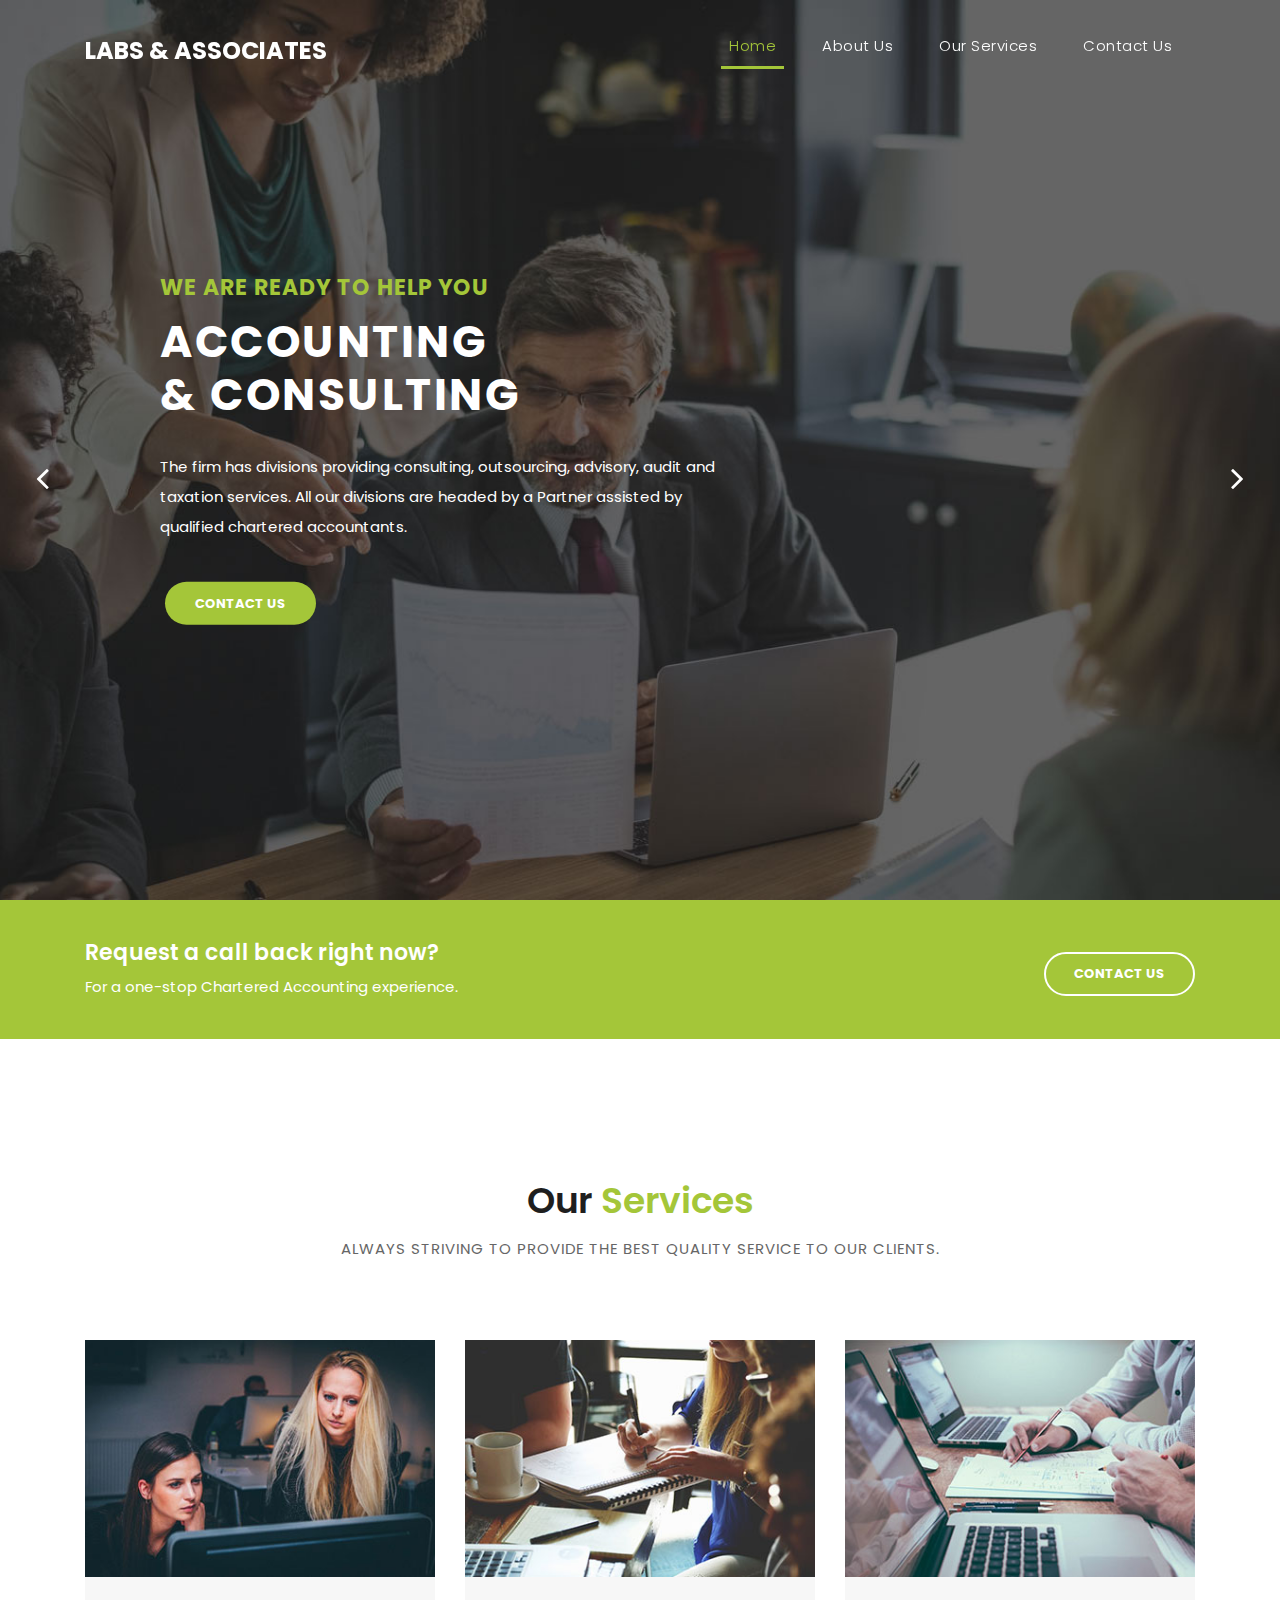
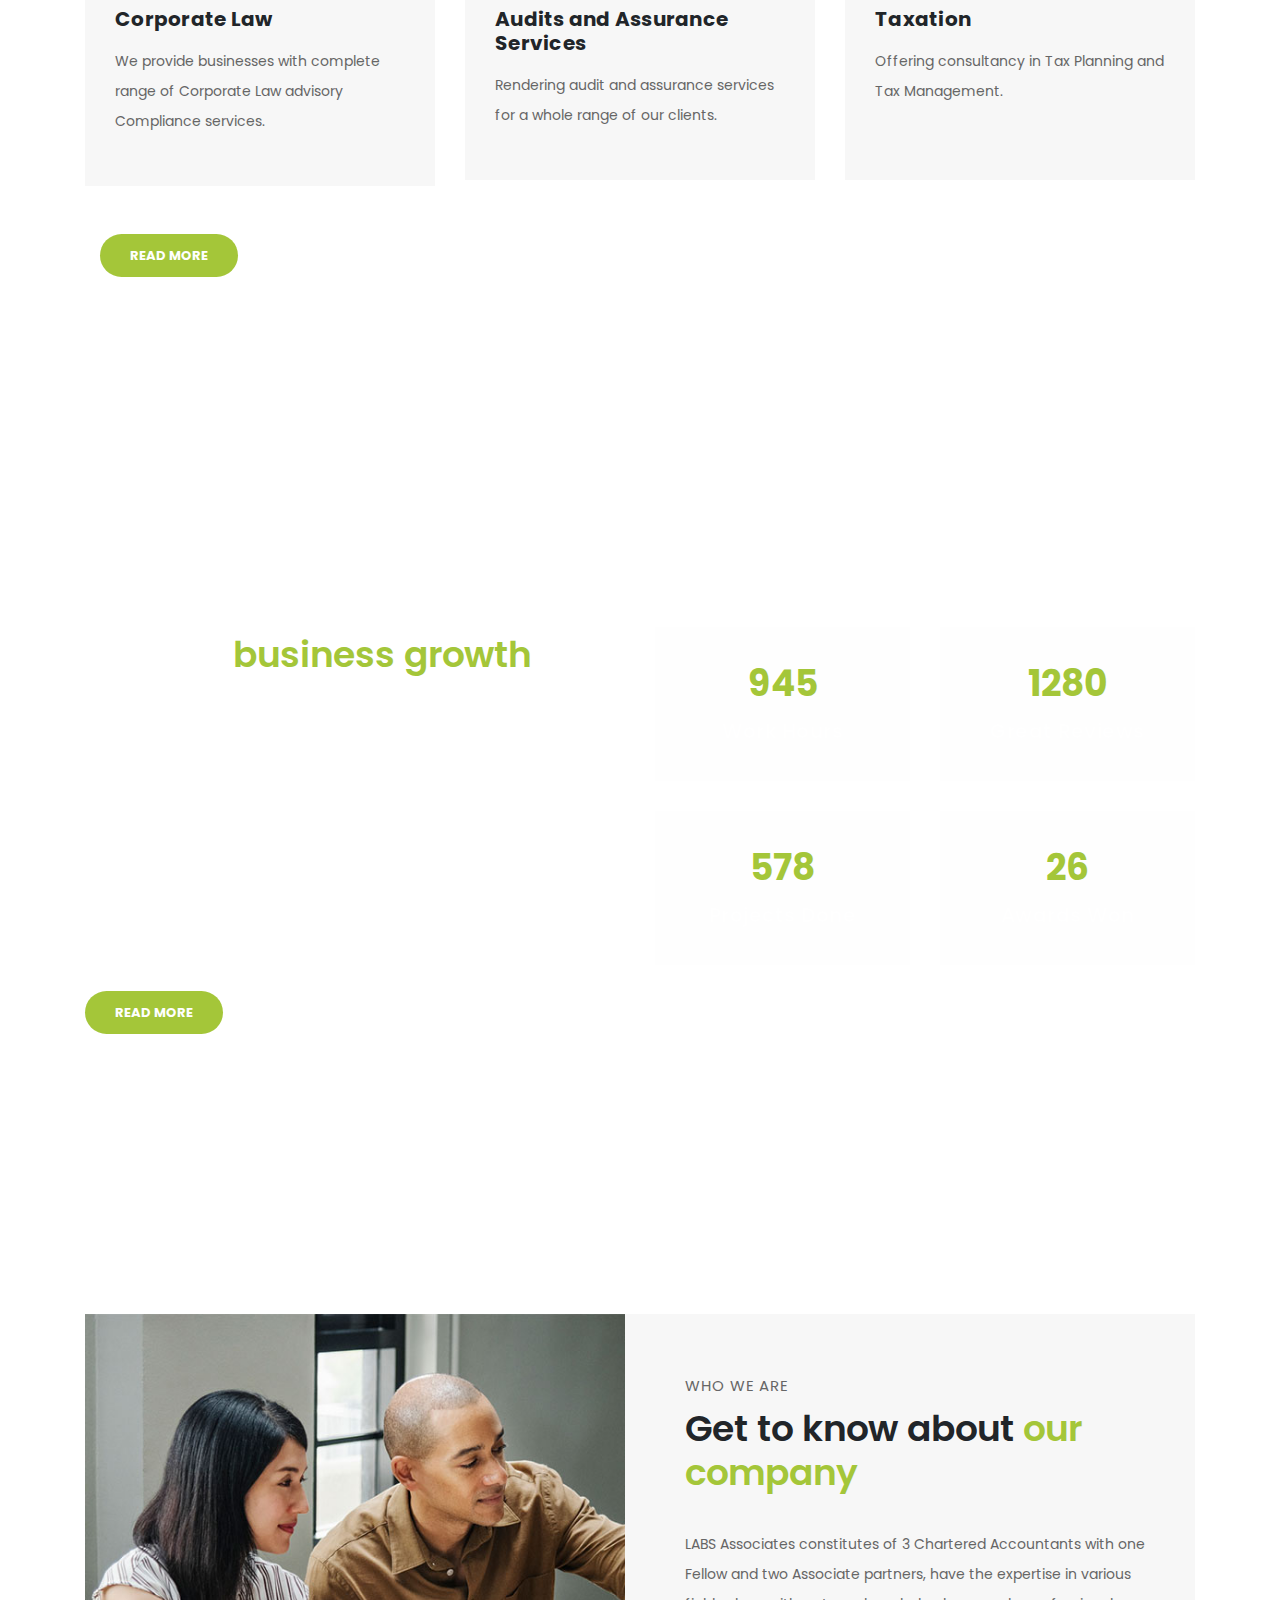
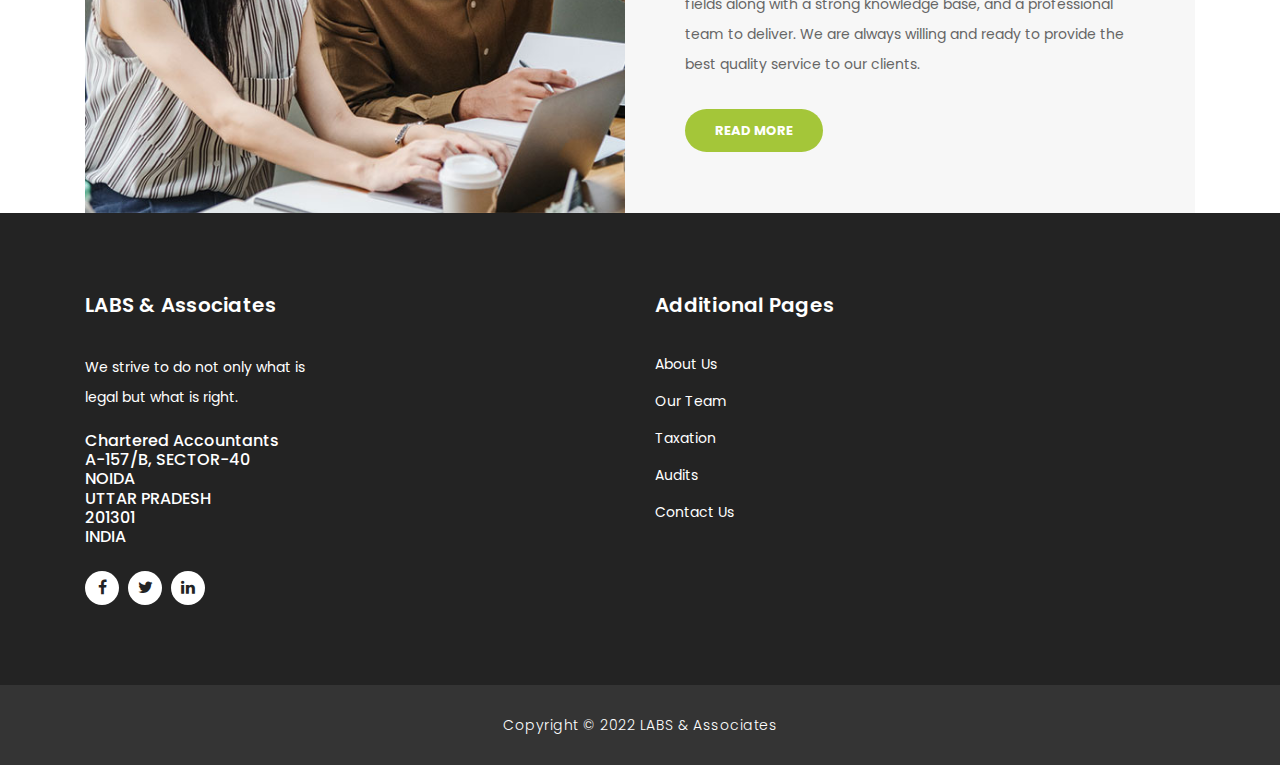
<file: index.html>
<!DOCTYPE html>
<html lang="en">

  <head>

    <meta charset="utf-8">
    <meta name="viewport" content="width=device-width, initial-scale=1, shrink-to-fit=no">
    <meta name="description" content="">
    <meta name="author" content="TemplateMo">
    <link href="https://fonts.googleapis.com/css?family=Poppins:100,200,300,400,500,600,700,800,900&display=swap" rel="stylesheet">

    <title>LABS & ASSOCIATES</title>

    <!-- Bootstrap core CSS -->
    <link href="vendor/bootstrap/css/bootstrap.min.css" rel="stylesheet">

    <!-- Additional CSS Files -->
    <link rel="stylesheet" href="assets/css/fontawesome.css">
    <link rel="stylesheet" href="assets/css/templatemo-finance-business.css">
    <link rel="stylesheet" href="assets/css/owl.css">

  </head>

  <body>

    <!-- ***** Preloader Start ***** -->
    <div id="preloader">
        <div class="jumper">
            <div></div>
            <div></div>
            <div></div>
        </div>
    </div>  
    <!-- ***** Preloader End ***** -->

    <!--
    <div class="sub-header">
      <div class="container">
        <div class="row">
          <div class="col-md-8 col-xs-12">
            <ul class="left-info">
              <li><a href="#"><i class="fa fa-clock-o"></i>Mon-Fri 09:00-17:00</a></li>
              <li><a href="#"><i class="fa fa-phone"></i>+911203531081</a></li>
            </ul>
          </div>
          <div class="col-md-4">
        <ul class="right-icons">
             <li><a href="#"><i class="fa fa-facebook"></i></a></li>
              <li><a href="#"><i class="fa fa-twitter"></i></a></li>-->
            <!--  <li><a href="https://www.linkedin.com/in/shashank-bajaj-aa262936/?originalSubdomain=in"><i class="fa fa-linkedin"></i></a></li>
           <li><a href="#"><i class="fa fa-behance"></i></a></li>-->
          <!--  </ul>
          </div>
        </div>
      </div>
    </div> -->

    <header class="">
      <nav class="navbar navbar-expand-lg">
        <div class="container">
          <a class="navbar-brand" href="index.html"><h2>LABS & ASSOCIATES</h2></a>
          <button class="navbar-toggler" type="button" data-toggle="collapse" data-target="#navbarResponsive" aria-controls="navbarResponsive" aria-expanded="false" aria-label="Toggle navigation">
            <span class="navbar-toggler-icon"></span>
          </button>
          <div class="collapse navbar-collapse" id="navbarResponsive">
            <ul class="navbar-nav ml-auto">
              <li class="nav-item active">
                <a class="nav-link" href="#top">Home
                  <span class="sr-only">(current)</span>
                </a>
              </li>
              <li class="nav-item">
                <a class="nav-link" href="about.html">About Us</a>
              </li>  
              <li class="nav-item">
                <a class="nav-link" href="services.html">Our Services</a>
              </li>                          
              <li class="nav-item">
                <a class="nav-link" href="contact.html">Contact Us</a>
              </li>
              <!--<li class="nav-item">
                <a class="nav-link" href="one-page.html">One Page</a>
              </li>
            -->
            </ul>
          </div>
        </div>
      </nav>
    </header>

    <!-- Page Content -->
    <!-- Banner Starts Here -->
    <div class="main-banner header-text" id="top">
        <div class="Modern-Slider">
          <!-- Item -->
          <div class="item item-1">
            <div class="img-fill">
                <div class="text-content">
                  <h6>we are ready to help you</h6>
                  <h4>Accounting<br>&amp; Consulting</h4>
                  <p>The firm has divisions providing consulting, outsourcing, advisory, audit and taxation services. All our
                    divisions are headed by a Partner assisted by qualified chartered accountants.</p>
                  <a href="contact.html" class="filled-button">contact us</a>
                </div>
            </div>
          </div>
          <!-- // Item -->
          <!-- Item -->
          <div class="item item-2">
            <div class="img-fill">
                <div class="text-content">
                  <h6>we are here to support you</h6>
                  <h4>Outsourcing<br>&amp; Accounts</h4>
                  <p>We provide the Accounts and Tax outsourcing solutions. We understand Accounting and Tax requirements. We are one stop solution provider.</p>
                  <a href="services.html" class="filled-button">our services</a>
                </div>
            </div>
          </div>
          <!-- // Item -->
          <!-- Item -->
          <div class="item item-3">
            <div class="img-fill">
                <div class="text-content">
                  <h6>we have a solid background</h6>
                  <h4>Taxation<br>&amp; Management</h4>
                  <p>We offer consultancy in Tax Planning and Tax Management, opinionated consulting in Search Seizure
                    matters Double Taxation Treaties with various countries</p>
                  <a href="services.html#tabs-2" class="filled-button">learn more</a>
                </div>
            </div>
          </div>
          <!-- // Item -->
        </div>
    </div>
    <!-- Banner Ends Here -->

    <div class="request-form">
      <div class="container">
        <div class="row">
          <div class="col-md-8">
            <h4>Request a call back right now?</h4>
            <span>For a one-stop Chartered Accounting experience.</span>
          </div>
          <div class="col-md-4">
            <a href="contact.html" class="border-button">Contact Us</a>
          </div>
        </div>
      </div>
    </div>

    <div class="services">
      <div class="container">
        <div class="row">
          <div class="col-md-12">
            <div class="section-heading">
              <h2>Our <em>Services</em></h2>
              <span>Always striving to provide the best quality service to our clients.</span>
            </div>
          </div>
          <div class="col-md-4">
            <div class="service-item">
              <img src="assets/images/service_01.jpg" alt="">
              <div class="down-content">
                <h4>Corporate Law</h4>
                <p>We provide businesses with complete range of Corporate Law advisory Compliance services.</p>
              </div>
            </div>
          </div>
          <div class="col-md-4">
            <div class="service-item">
              <img src="assets/images/service_02.jpg" alt="">
              <div class="down-content">
                <h4>Audits and Assurance Services</h4>
                <p>Rendering audit and assurance services for a whole range of our clients.</p>
              </div>
            </div>
          </div>
          <div class="col-md-4">
            <div class="service-item">
              <img src="assets/images/service_03.jpg" alt="">
              <div class="down-content">
                <h4>Taxation</h4>
                <p>Offering consultancy in Tax Planning and Tax Management.</p> <br>
              </div>
            </div>
          </div>
        </div>
        <div class="col-md-4">
          <div class="service-item">
            <br><br>
        <a href="services.html" class="filled-button">Read More</a>
      </div>
    </div>
      </div>
    </div>

    <div class="fun-facts">
      <div class="container">
        <div class="row">
          <div class="col-md-6">
            <div class="left-content">
              <span>A one stop solution</span>
              <h2>Our accounting services for your <em>business growth</em></h2>
              <p>We believe that in order to deliver real value to our clients, we have the foresight to anticipate and the
                capabilities to address the emerging challenges arising from globalization and ever changing business
                environment. 
              <br><br>We provide comprehensive range of business services in the areas of Audit and Assurance, Taxation,
              Outsourcing and a wide range of Advisory Services. </p>
              <a href="services.html" class="filled-button">Read More</a>
            </div>
          </div>
          <div class="col-md-6 align-self-center">
            <div class="row">
              <div class="col-md-6">
                <div class="count-area-content">
                  <div class="count-digit">945</div>
                  <div class="count-title">Work Hours</div>
                </div>
              </div>
              <div class="col-md-6">
                <div class="count-area-content">
                  <div class="count-digit">1280</div>
                  <div class="count-title">Great Reviews</div>
                </div>
              </div>
              <div class="col-md-6">
                <div class="count-area-content">
                  <div class="count-digit">578</div>
                  <div class="count-title">Projects Done</div>
                </div>
              </div>
              <div class="col-md-6">
                <div class="count-area-content">
                  <div class="count-digit">26</div>
                  <div class="count-title">Awards Won</div>
                </div>
              </div>
            </div>
          </div>
        </div>
      </div>
    </div>

    <div class="more-info">
      <div class="container">
        <div class="row">
          <div class="col-md-12">
            <div class="more-info-content">
              <div class="row">
                <div class="col-md-6">
                  <div class="left-image">
                    <img src="assets/images/more-info.jpg" alt="">
                  </div>
                </div>
                <div class="col-md-6 align-self-center">
                  <div class="right-content">
                    <span>Who we are</span>
                    <h2>Get to know about <em>our company</em></h2>
                    <p>LABS Associates constitutes of 3 Chartered Accountants with one Fellow and two Associate partners, have the
                      expertise in various fields along with a strong knowledge base, and a professional team to deliver. We are always
                      willing and ready to provide the best quality service to our clients.</p>
                    <a href="about.html" class="filled-button">Read More</a>
                  </div>
                </div>
              </div>
            </div>
          </div>
        </div>
      </div>
    </div>
<!--
    <div class="testimonials">
      <div class="container">
        <div class="row">
          <div class="col-md-12">
            <div class="section-heading">
              <h2>What they say <em>about us</em></h2>
              <span>testimonials from our greatest clients</span>
            </div>
          </div>
          <div class="col-md-12">
            <div class="owl-testimonials owl-carousel">
              
              <div class="testimonial-item">
                <div class="inner-content">
                  <h4>George Walker</h4>
                  <span>Chief Financial Analyst</span>
                  <p>"Nulla ullamcorper, ipsum vel condimentum congue, mi odio vehicula tellus, sit amet malesuada justo sem sit amet quam. Pellentesque in sagittis lacus."</p>
                </div>
                <img src="http://placehold.it/60x60" alt="">
              </div>
              
              <div class="testimonial-item">
                <div class="inner-content">
                  <h4>John Smith</h4>
                  <span>Market Specialist</span>
                  <p>"In eget leo ante. Sed nibh leo, laoreet accumsan euismod quis, scelerisque a nunc. Mauris accumsan, arcu id ornare malesuada, est nulla luctus nisi."</p>
                </div>
                <img src="http://placehold.it/60x60" alt="">
              </div>
              
              <div class="testimonial-item">
                <div class="inner-content">
                  <h4>David Wood</h4>
                  <span>Chief Accountant</span>
                  <p>"Ut ultricies maximus turpis, in sollicitudin ligula posuere vel. Donec finibus maximus neque, vitae egestas quam imperdiet nec. Proin nec mauris eu tortor consectetur tristique."</p>
                </div>
                <img src="http://placehold.it/60x60" alt="">
              </div>
              
              <div class="testimonial-item">
                <div class="inner-content">
                  <h4>Andrew Boom</h4>
                  <span>Marketing Head</span>
                  <p>"Curabitur sollicitudin, tortor at suscipit volutpat, nisi arcu aliquet dui, vitae semper sem turpis quis libero. Quisque vulputate lacinia nisl ac lobortis."</p>
                </div>
                <img src="http://placehold.it/60x60" alt="">
              </div>
              
            </div>
          </div>
        </div>
      </div>
    </div>
-->
<!--
    <div class="callback-form">
      <div class="container">
        <div class="row">
          <div class="col-md-12">
            <div class="section-heading">
              <h2>Request a <em>call back</em></h2>
              <span>Contact today!</span>
            </div>
          </div>
          <div class="col-md-12">
            <div class="contact-form">
              <form id="contact" action="" method="post">
                <div class="row">
                  <div class="col-lg-4 col-md-12 col-sm-12">
                    <fieldset>
                      <input name="name" type="text" class="form-control" id="name" placeholder="Full Name" required="">
                    </fieldset>
                  </div>
                  <div class="col-lg-4 col-md-12 col-sm-12">
                    <fieldset>
                      <input name="email" type="text" class="form-control" id="email" pattern="[^ @]*@[^ @]*" placeholder="E-Mail Address" required="">
                    </fieldset>
                  </div>
                  <div class="col-lg-4 col-md-12 col-sm-12">
                    <fieldset>
                      <input name="subject" type="text" class="form-control" id="subject" placeholder="Subject" required="">
                    </fieldset>
                  </div>
                  <div class="col-lg-12">
                    <fieldset>
                      <textarea name="message" rows="6" class="form-control" id="message" placeholder="Your Message" required=""></textarea>
                    </fieldset>
                  </div>
                  <div class="col-lg-12">
                    <fieldset>
                      <button type="submit" id="form-submit" class="border-button">Send Message</button>
                    </fieldset>
                  </div>
                </div>
              </form>
            </div>
          </div>
        </div>
      </div>
    </div>
    -->
<!--
    <div class="partners">
      <div class="container">
        <div class="row">
          <div class="col-md-12">
            <div class="owl-partners owl-carousel">
            
              <div class="partner-item">
                <img src="assets/images/client-01.png" title="1" alt="1">
              </div>
              
              <div class="partner-item">
                <img src="assets/images/client-01.png" title="2" alt="2">
              </div>
              
              <div class="partner-item">
                <img src="assets/images/client-01.png" title="3" alt="3">
              </div>
              
              <div class="partner-item">
                <img src="assets/images/client-01.png" title="4" alt="4">
              </div>
              
              <div class="partner-item">
                <img src="assets/images/client-01.png" title="5" alt="5">
              </div>
              
            </div>
          </div>
        </div>
      </div>
    </div>
-->

    <!-- Footer Starts Here -->
    <footer>
      <div class="container">
        <div class="row">
          <div class="col-md-3 footer-item">
            <h4>LABS & Associates</h4>
            <p>We strive to do not only what is legal but what is right.<br> </p>
            <h6><br>
              Chartered
              Accountants<br>
              A-157/B, SECTOR-40<br>NOIDA<br>
              UTTAR PRADESH<br>
              201301<br> INDIA</h6>
            <ul class="social-icons">
              <li><a rel="nofollow" href="https://fb.com/" target="_blank"><i class="fa fa-facebook"></i></a></li>
              <li><a href="twitter.com"><i class="fa fa-twitter"></i></a></li>
              <li><a href="https://www.linkedin.com/in/shashank-bajaj-aa262936/?originalSubdomain=in"><i class="fa fa-linkedin"></i></a></li>
              <!--<li><a href="#"><i class="fa fa-behance"></i></a></li>-->
            </ul>
          </div>
          
          <div class="col-md-3 footer-item">
            <!--
            <h4>Useful Links</h4>
            <ul class="menu-list">
              <li><a href="#">Vivamus ut tellus mi</a></li>
              <li><a href="#">Nulla nec cursus elit</a></li>
              <li><a href="#">Vulputate sed nec</a></li>
              <li><a href="#">Cursus augue hasellus</a></li>
              <li><a href="#">Lacinia ac sapien</a></li>
            </ul>
            -->
          </div>
          
          <div class="col-md-3 footer-item">
            <h4>Additional Pages</h4>
            <ul class="menu-list">
              <li><a href="about.html">About Us</a></li>
              <li><a href="about.html#team">Our Team</a></li>
              <li><a href="services.html#tabs-2">Taxation</a></li>
              <li><a href="services.html#tabs-3">Audits</a></li>

              <li><a href="contact.html">Contact Us</a></li>
            </ul>
          </div>
          <!--
          <div class="col-md-3 footer-item last-item">
            <h4>Contact Us</h4>
            <div class="contact-form">
              <form id="contact footer-contact" action="" method="post">
                <div class="row">
                  <div class="col-lg-12 col-md-12 col-sm-12">
                    <fieldset>
                      <input name="name" type="text" class="form-control" id="name" placeholder="Full Name" required="">
                    </fieldset>
                  </div>
                  <div class="col-lg-12 col-md-12 col-sm-12">
                    <fieldset>
                      <input name="email" type="text" class="form-control" id="email" pattern="[^ @]*@[^ @]*" placeholder="E-Mail Address" required="">
                    </fieldset>
                  </div>
                  <div class="col-lg-12">
                    <fieldset>
                      <textarea name="message" rows="6" class="form-control" id="message" placeholder="Your Message" required=""></textarea>
                    </fieldset>
                  </div>
                  <div class="col-lg-12">
                    <fieldset>
                      <button type="submit" id="form-submit" class="filled-button">Send Message</button>
                    </fieldset>
                  </div>
                </div>
              </form>
            </div>
          </div>
        </div>
      </div>
      -->
    </footer>
    
    <div class="sub-footer">
      <div class="container">
        <div class="row">
          <div class="col-md-12">
            <p>Copyright &copy; 2022 LABS & Associates
            
            </p>
          </div>
        </div>
      </div>
    </div>

    <!-- Bootstrap core JavaScript -->
    <script src="vendor/jquery/jquery.min.js"></script>
    <script src="vendor/bootstrap/js/bootstrap.bundle.min.js"></script>

    <!-- Additional Scripts -->
    <script src="assets/js/custom.js"></script>
    <script src="assets/js/owl.js"></script>
    <script src="assets/js/slick.js"></script>
    <script src="assets/js/accordions.js"></script>

    <script language = "text/Javascript"> 
      cleared[0] = cleared[1] = cleared[2] = 0; //set a cleared flag for each field
      function clearField(t){                   //declaring the array outside of the
      if(! cleared[t.id]){                      // function makes it static and global
          cleared[t.id] = 1;  // you could use true and false, but that's more typing
          t.value='';         // with more chance of typos
          t.style.color='#fff';
          }
      }
    </script>

  </body>
</html>
</file>
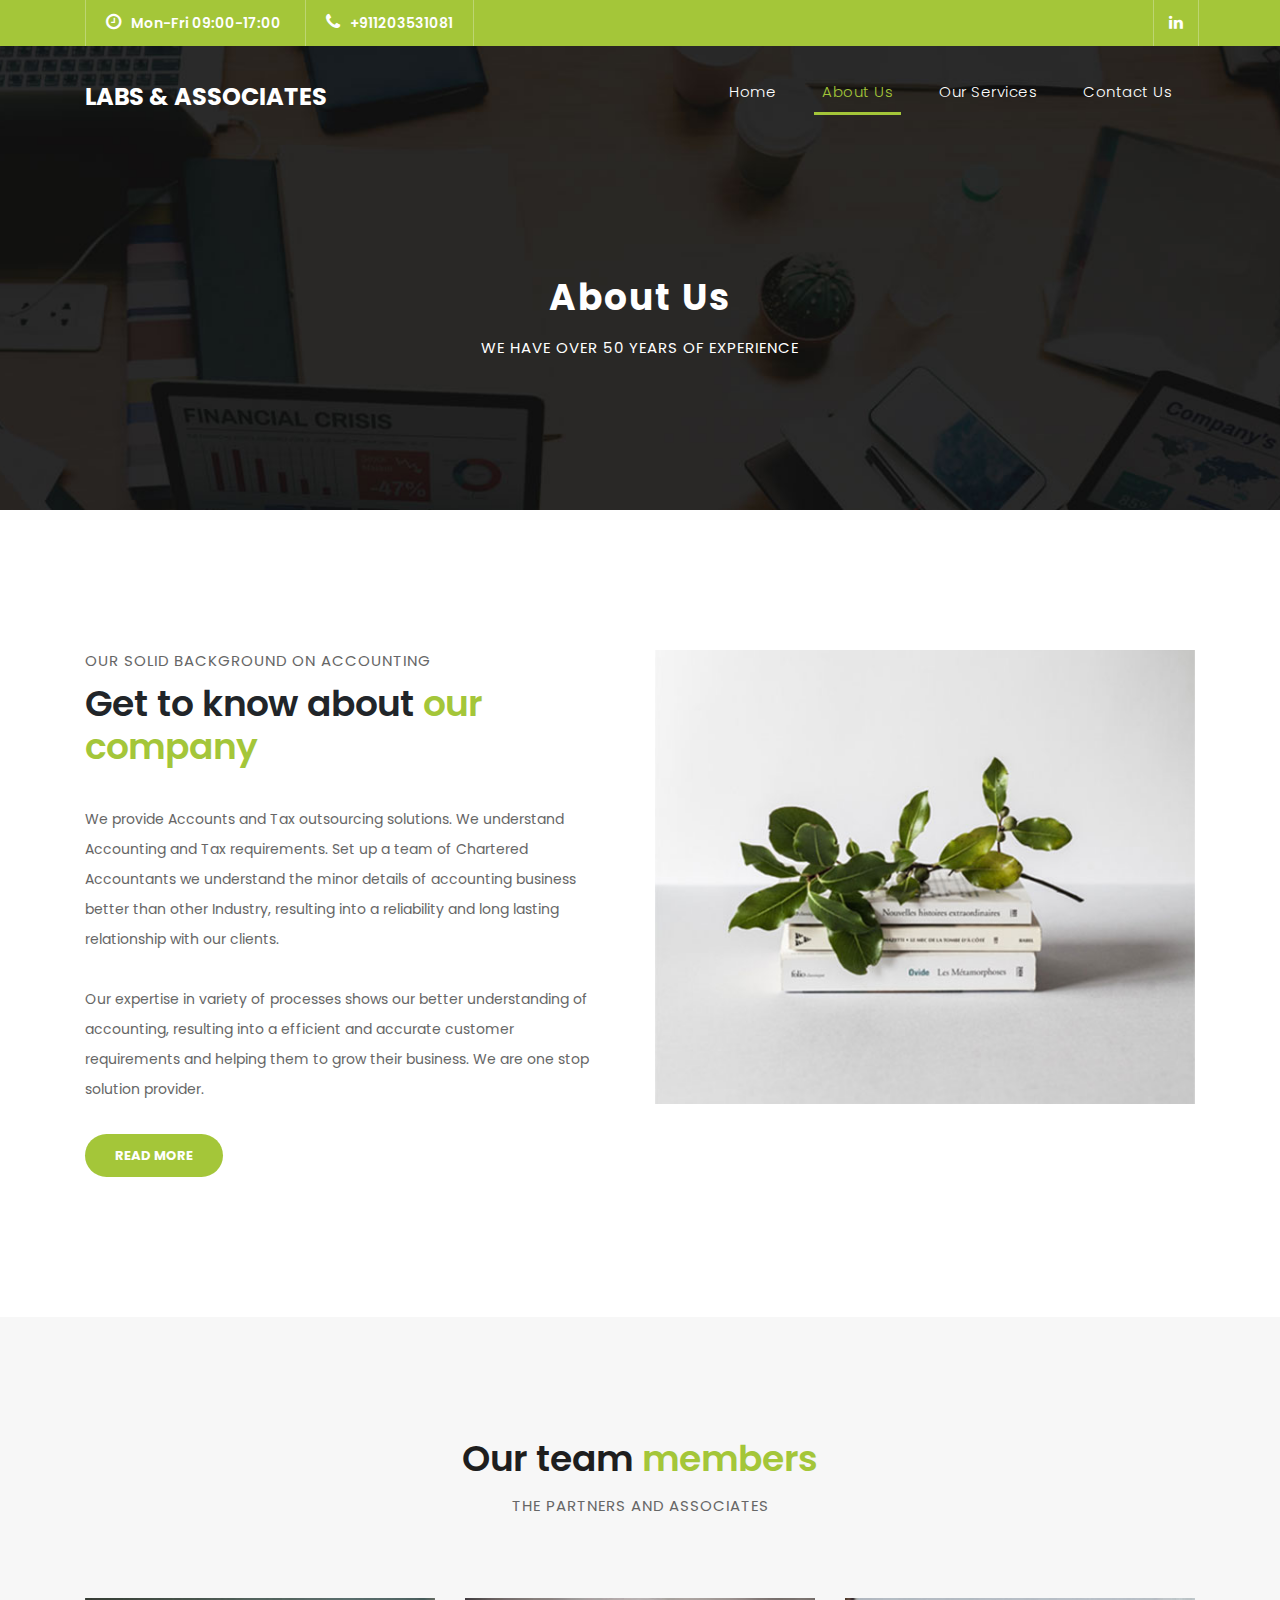
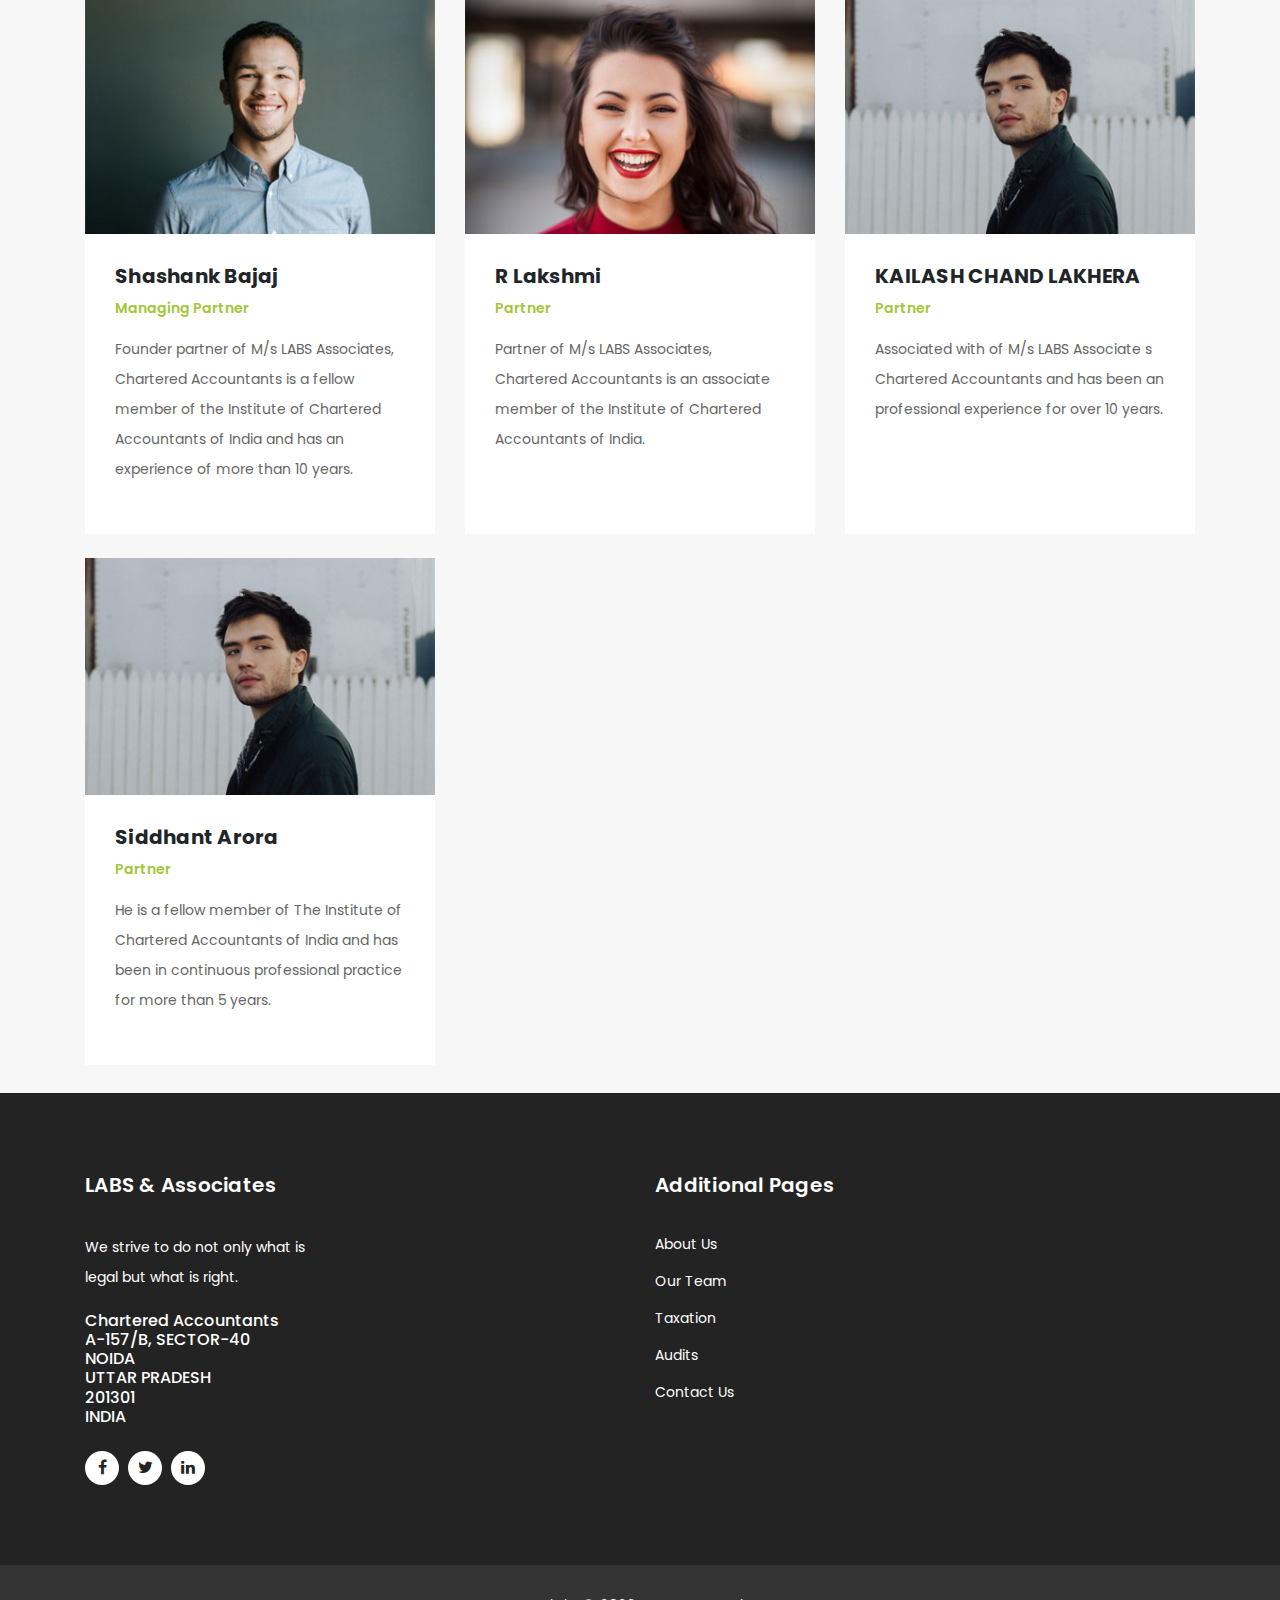
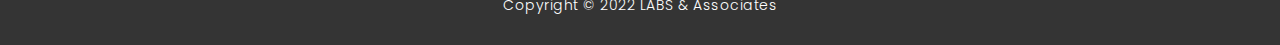
<file: about.html>
<!DOCTYPE html>
<html lang="en">

  <head>

    <meta charset="utf-8">
    <meta name="viewport" content="width=device-width, initial-scale=1, shrink-to-fit=no">
    <meta name="description" content="">
    <meta name="author" content="TemplateMo">
    <link href="https://fonts.googleapis.com/css?family=Poppins:100,200,300,400,500,600,700,800,900&display=swap" rel="stylesheet">

    <title>LABS & Associates - About</title>

    <!-- Bootstrap core CSS -->
    <link href="vendor/bootstrap/css/bootstrap.min.css" rel="stylesheet">

    <!-- Additional CSS Files -->
    <link rel="stylesheet" href="assets/css/fontawesome.css">
    <link rel="stylesheet" href="assets/css/templatemo-finance-business.css">
    <link rel="stylesheet" href="assets/css/owl.css">
<!--

Finance Business TemplateMo

https://templatemo.com/tm-545-finance-business

-->
  </head>

  <body>

    <!-- ***** Preloader Start ***** -->
    <div id="preloader">
        <div class="jumper">
            <div></div>
            <div></div>
            <div></div>
        </div>
    </div>  
    <!-- ***** Preloader End ***** -->

    <!-- Header -->
    <div class="sub-header">
      <div class="container">
        <div class="row">
          <div class="col-md-8 col-xs-12">
            <ul class="left-info">
              <li><a href="#"><i class="fa fa-clock-o"></i>Mon-Fri 09:00-17:00</a></li>
              <li><a href="#"><i class="fa fa-phone"></i>+911203531081</a></li>
            </ul>
          </div>
          <div class="col-md-4">
        <ul class="right-icons">
              <!--<li><a href="#"><i class="fa fa-facebook"></i></a></li>
              <li><a href="#"><i class="fa fa-twitter"></i></a></li>-->
              <li><a href="https://www.linkedin.com/in/shashank-bajaj-aa262936/?originalSubdomain=in"><i class="fa fa-linkedin"></i></a></li>
            <!--  <li><a href="#"><i class="fa fa-behance"></i></a></li>-->
            </ul>
          </div>
        </div>
      </div>
    </div>
    
    <header class="">
      <nav class="navbar navbar-expand-lg">
        <div class="container">
          <a class="navbar-brand" href="index.html"><h2>LABS & Associates</h2></a>
          <button class="navbar-toggler" type="button" data-toggle="collapse" data-target="#navbarResponsive" aria-controls="navbarResponsive" aria-expanded="false" aria-label="Toggle navigation">
            <span class="navbar-toggler-icon"></span>
          </button>
          <div class="collapse navbar-collapse" id="navbarResponsive">
            <ul class="navbar-nav ml-auto">
              <li class="nav-item">
                <a class="nav-link" href="index.html">Home
                  <span class="sr-only">(current)</span>
                </a>
              </li>
              <li class="nav-item active">
                <a class="nav-link" href="about.html">About Us</a>
              </li>
              <li class="nav-item">
                <a class="nav-link" href="services.html">Our Services</a>
              </li>
              <li class="nav-item">
                <a class="nav-link" href="contact.html">Contact Us</a>
              </li>
              
            </ul>
          </div>
        </div>
      </nav>
    </header>

    <!-- Page Content -->
    <div class="page-heading header-text">
      <div class="container">
        <div class="row">
          <div class="col-md-12">
            <h1>About Us</h1>
            <span>We have over 50 years of experience</span>
          </div>
        </div>
      </div>
    </div>

    <div class="more-info about-info">
      <div class="container">
        <div class="row">
          <div class="col-md-12">
            <div class="more-info-content">
              <div class="row">
                <div class="col-md-6 align-self-center">
                  <div class="right-content">
                    <span>our solid background on accounting</span>
                    <h2>Get to know about <em>our company</em></h2>
                    <p>We provide Accounts and Tax outsourcing solutions. We understand Accounting and Tax requirements. Set up a
                      team of Chartered Accountants we understand the minor details of accounting business better than other Industry,
                      resulting into a reliability and long lasting relationship with our clients. 
                    <br><br>Our expertise in variety of processes shows
                    our better understanding of accounting, resulting into a efficient and accurate customer requirements and helping
                    them to grow their business. We are one stop solution provider.</p>
                    <a href="about.html" class="filled-button">Read More</a>
                  </div>
                </div>
                <div class="col-md-6">
                  <div class="left-image">
                    <img src="assets/images/about-image.jpg" alt="">
                  </div>
                </div>
              </div>
            </div>
          </div>
        </div>
      </div>
    </div>

    <div class="team" id="team">
      <div class="container">
        <div class="row" >
          <div class="col-md-12">
            <div class="section-heading">
              <h2>Our team <em>members</em></h2>
              <span>The partners and associates</span>
            </div>
          </div>
          <div class="col-md-4">
            <div class="team-item">
              <img src="assets/images/team_01.jpg" alt="">
              <div class="down-content">
                <h4>Shashank Bajaj</h4>
                <span>Managing Partner</span>
                <p>Founder
                  partner of M/s LABS Associates, Chartered Accountants is a fellow member of the Institute of Chartered Accountants of India and has an
                  experience of more than 10 years.</p>
              </div>
            </div>
          </div>
          <div class="col-md-4">
            <div class="team-item">
              <img src="assets/images/team_02.jpg" alt="">
              <div class="down-content">
                <h4>R Lakshmi</h4>
                <span>Partner</span>
                <p>Partner
                  of M/s LABS Associates, Chartered Accountants is an associate member of the Institute of Chartered Accountants of India.<br><br></p>
              </div>
            </div>
          </div>
          <div class="col-md-4">
            <div class="team-item">
              <img src="assets/images/team_03.jpg" alt="">
              <div class="down-content">
                <h4>KAILASH CHAND LAKHERA</h4>
                <span>Partner</span>
                <p>Associated with of M/s LABS Associate s Chartered Accountants and has been an professional experience for over 10 years.<br><br><br>
                </p>
              </div>
            </div>
          </div>
          <div class="col-md-4"><br>
            <div class="team-item">
              <img src="assets/images/team_03.jpg" alt="">
              <div class="down-content">
                <h4>Siddhant Arora</h4>
                <span>Partner</span>
                <p>He
                  is a fellow member of The Institute of Chartered Accountants of India and has been in continuous professional practice
                  for more than 5 years.</p>
              </div>
            </div>
          </div>
        </div>
      </div>
    </div><br><br>
<!--
    <div class="fun-facts">
      <div class="container">
        <div class="row">
          <div class="col-md-6">
            <div class="left-content">
              <span>Lorem ipsum dolor sit amet</span>
              <h2>Our solutions for your <em>business growth</em></h2>
              <p>Pellentesque ultrices at turpis in vestibulum. Aenean pretium elit nec congue elementum. Nulla luctus laoreet porta. Maecenas at nisi tempus, porta metus vitae, faucibus augue. 
              <br><br>Fusce et venenatis ex. Quisque varius, velit quis dictum sagittis, odio velit molestie nunc, ut posuere ante tortor ut neque.</p>
              <a href="" class="filled-button">Read More</a>
            </div>
          </div>
          <div class="col-md-6 align-self-center">
            <div class="row">
              <div class="col-md-6">
                <div class="count-area-content">
                  <div class="count-digit">945</div>
                  <div class="count-title">Work Hours</div>
                </div>
              </div>
              <div class="col-md-6">
                <div class="count-area-content">
                  <div class="count-digit">1280</div>
                  <div class="count-title">Great Reviews</div>
                </div>
              </div>
              <div class="col-md-6">
                <div class="count-area-content">
                  <div class="count-digit">578</div>
                  <div class="count-title">Projects Done</div>
                </div>
              </div>
              <div class="col-md-6">
                <div class="count-area-content">
                  <div class="count-digit">26</div>
                  <div class="count-title">Awards Won</div>
                </div>
              </div>
            </div>
          </div>
        </div>
      </div>
    </div>

    <div class="testimonials">
      <div class="container">
        <div class="row">
          <div class="col-md-12">
            <div class="section-heading">
              <h2>What they say <em>about us</em></h2>
              <span>testimonials from our greatest clients</span>
            </div>
          </div>
          <div class="col-md-12">
            <div class="owl-testimonials owl-carousel">
              
              <div class="testimonial-item">
                <div class="inner-content">
                  <h4>George Walker</h4>
                  <span>Chief Financial Analyst</span>
                  <p>"Nulla ullamcorper, ipsum vel condimentum congue, mi odio vehicula tellus, sit amet malesuada justo sem sit amet quam. Pellentesque in sagittis lacus."</p>
                </div>
                <img src="http://placehold.it/60x60" alt="">
              </div>
              
              <div class="testimonial-item">
                <div class="inner-content">
                  <h4>John Smith</h4>
                  <span>Market Specialist</span>
                  <p>"In eget leo ante. Sed nibh leo, laoreet accumsan euismod quis, scelerisque a nunc. Mauris accumsan, arcu id ornare malesuada, est nulla luctus nisi."</p>
                </div>
                <img src="http://placehold.it/60x60" alt="">
              </div>
              
              <div class="testimonial-item">
                <div class="inner-content">
                  <h4>David Wood</h4>
                  <span>Chief Accountant</span>
                  <p>"Ut ultricies maximus turpis, in sollicitudin ligula posuere vel. Donec finibus maximus neque, vitae egestas quam imperdiet nec. Proin nec mauris eu tortor consectetur tristique."</p>
                </div>
                <img src="http://placehold.it/60x60" alt="">
              </div>
              
              <div class="testimonial-item">
                <div class="inner-content">
                  <h4>Andrew Boom</h4>
                  <span>Marketing Head</span>
                  <p>"Curabitur sollicitudin, tortor at suscipit volutpat, nisi arcu aliquet dui, vitae semper sem turpis quis libero. Quisque vulputate lacinia nisl ac lobortis."</p>
                </div>
                <img src="http://placehold.it/60x60" alt="">
              </div>
              
            </div>
          </div>
        </div>
      </div>
    </div>
-->
  
    <!-- Footer Starts Here -->
    <footer>
      <div class="container">
        <div class="row">
          <div class="col-md-3 footer-item">
            <h4>LABS & Associates</h4>
            <p>We strive to do not only what is legal but what is right.<br> </p>
            <h6><br>
              Chartered
              Accountants<br>
              A-157/B, SECTOR-40<br>NOIDA<br>
              UTTAR PRADESH<br>
              201301<br> INDIA</h6>
            <ul class="social-icons">
              <li><a rel="nofollow" href="https://fb.com/" target="_blank"><i class="fa fa-facebook"></i></a></li>
              <li><a href="twitter.com"><i class="fa fa-twitter"></i></a></li>
              <li><a href="https://www.linkedin.com/in/shashank-bajaj-aa262936/?originalSubdomain=in"><i class="fa fa-linkedin"></i></a></li>
              <!--<li><a href="#"><i class="fa fa-behance"></i></a></li>-->
            </ul>
          </div>
          
          <div class="col-md-3 footer-item">
            <!--
            <h4>Useful Links</h4>
            <ul class="menu-list">
              <li><a href="#">Vivamus ut tellus mi</a></li>
              <li><a href="#">Nulla nec cursus elit</a></li>
              <li><a href="#">Vulputate sed nec</a></li>
              <li><a href="#">Cursus augue hasellus</a></li>
              <li><a href="#">Lacinia ac sapien</a></li>
            </ul>
            -->
          </div>
          
          <div class="col-md-3 footer-item">
            <h4>Additional Pages</h4>
            <ul class="menu-list">
              <li><a href="about.html">About Us</a></li>
              <li><a href="about.html#team">Our Team</a></li>
              <li><a href="services.html#tabs-2">Taxation</a></li>
              <li><a href="services.html#tabs-3">Audits</a></li>

              <li><a href="contact.html">Contact Us</a></li>
            </ul>
          </div>
          <!--
          <div class="col-md-3 footer-item last-item">
            <h4>Contact Us</h4>
            <div class="contact-form">
              <form id="contact footer-contact" action="" method="post">
                <div class="row">
                  <div class="col-lg-12 col-md-12 col-sm-12">
                    <fieldset>
                      <input name="name" type="text" class="form-control" id="name" placeholder="Full Name" required="">
                    </fieldset>
                  </div>
                  <div class="col-lg-12 col-md-12 col-sm-12">
                    <fieldset>
                      <input name="email" type="text" class="form-control" id="email" pattern="[^ @]*@[^ @]*" placeholder="E-Mail Address" required="">
                    </fieldset>
                  </div>
                  <div class="col-lg-12">
                    <fieldset>
                      <textarea name="message" rows="6" class="form-control" id="message" placeholder="Your Message" required=""></textarea>
                    </fieldset>
                  </div>
                  <div class="col-lg-12">
                    <fieldset>
                      <button type="submit" id="form-submit" class="filled-button">Send Message</button>
                    </fieldset>
                  </div>
                </div>
              </form>
            </div>
          </div>
        </div>
      </div>
      -->
    </footer>
    
    <div class="sub-footer">
      <div class="container">
        <div class="row">
          <div class="col-md-12">
            <p>Copyright &copy; 2022 LABS & Associates
            
            </p>
          </div>
        </div>
      </div>
    </div>

    <!-- Bootstrap core JavaScript -->
    <script src="vendor/jquery/jquery.min.js"></script>
    <script src="vendor/bootstrap/js/bootstrap.bundle.min.js"></script>

    <!-- Additional Scripts -->
    <script src="assets/js/custom.js"></script>
    <script src="assets/js/owl.js"></script>
    <script src="assets/js/slick.js"></script>
    <script src="assets/js/accordions.js"></script>

    <script language = "text/Javascript"> 
      cleared[0] = cleared[1] = cleared[2] = 0; //set a cleared flag for each field
      function clearField(t){                   //declaring the array outside of the
      if(! cleared[t.id]){                      // function makes it static and global
          cleared[t.id] = 1;  // you could use true and false, but that's more typing
          t.value='';         // with more chance of typos
          t.style.color='#fff';
          }
      }
    </script>

  </body>
</html>
</file>
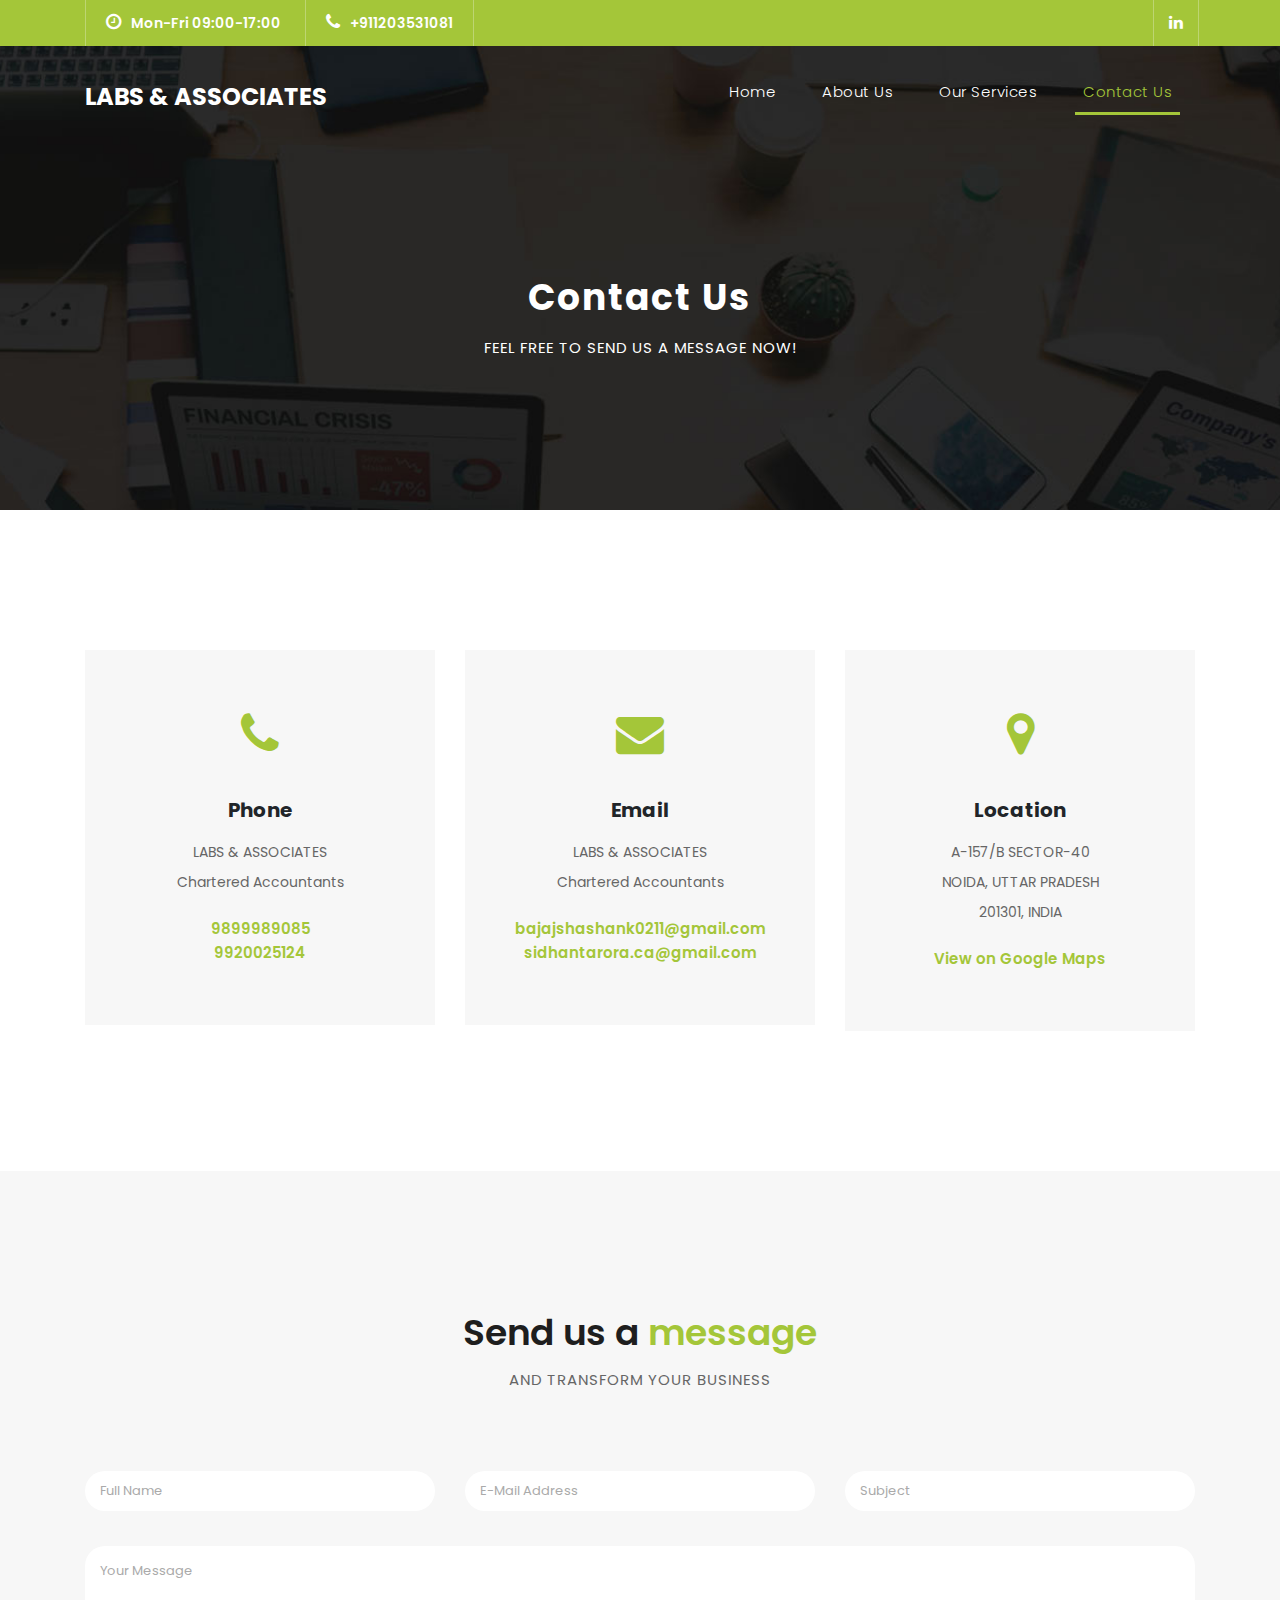
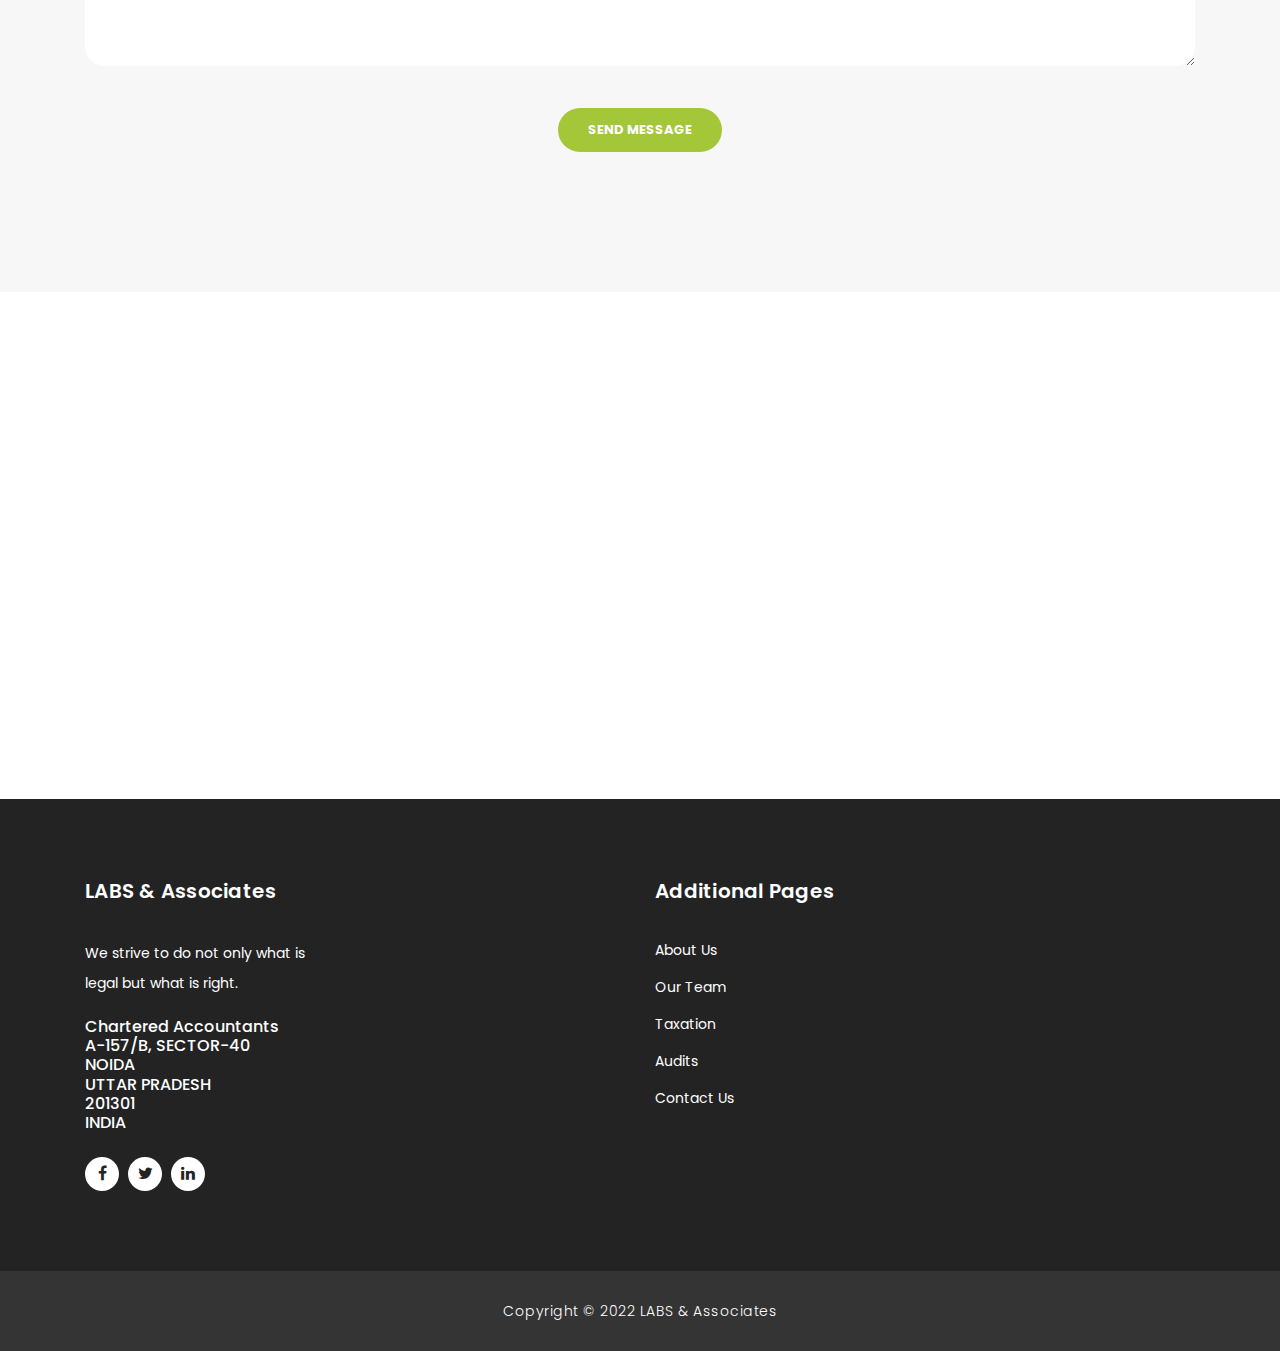
<file: contact.html>
<!DOCTYPE html>
<html lang="en">

  <head>

    <meta charset="utf-8">
    <meta name="viewport" content="width=device-width, initial-scale=1, shrink-to-fit=no">
    <meta name="description" content="">
    <meta name="author" content="TemplateMo">
    <link href="https://fonts.googleapis.com/css?family=Poppins:100,200,300,400,500,600,700,800,900&display=swap" rel="stylesheet">

    <title>LABS & Associates - Contact Page</title>

    <!-- Bootstrap core CSS -->
    <link href="vendor/bootstrap/css/bootstrap.min.css" rel="stylesheet">

    <!-- Additional CSS Files -->
    <link rel="stylesheet" href="assets/css/fontawesome.css">
    <link rel="stylesheet" href="assets/css/templatemo-finance-business.css">
    <link rel="stylesheet" href="assets/css/owl.css">
<!--

Finance Business TemplateMo

https://templatemo.com/tm-545-finance-business

-->
  </head>

  <body>

    <!-- ***** Preloader Start ***** -->
    <div id="preloader">
        <div class="jumper">
            <div></div>
            <div></div>
            <div></div>
        </div>
    </div>  
    <!-- ***** Preloader End ***** -->

    <!-- Header -->
    <div class="sub-header">
      <div class="container">
        <div class="row">
          <div class="col-md-8 col-xs-12">
            <ul class="left-info">
              <li><a href="#"><i class="fa fa-clock-o"></i>Mon-Fri 09:00-17:00</a></li>
              <li><a href="#"><i class="fa fa-phone"></i>+911203531081</a></li>
            </ul>
          </div>
          <div class="col-md-4">
        <ul class="right-icons">
              <!--<li><a href="#"><i class="fa fa-facebook"></i></a></li>
              <li><a href="#"><i class="fa fa-twitter"></i></a></li>-->
              <li><a href="https://www.linkedin.com/in/shashank-bajaj-aa262936/?originalSubdomain=in"><i class="fa fa-linkedin"></i></a></li>
            <!--  <li><a href="#"><i class="fa fa-behance"></i></a></li>-->
            </ul>
          </div>
        </div>
      </div>
    </div>
    
    <header class="">
      <nav class="navbar navbar-expand-lg">
        <div class="container">
          <a class="navbar-brand" href="index.html"><h2>LABS & Associates</h2></a>
          <button class="navbar-toggler" type="button" data-toggle="collapse" data-target="#navbarResponsive" aria-controls="navbarResponsive" aria-expanded="false" aria-label="Toggle navigation">
            <span class="navbar-toggler-icon"></span>
          </button>
          <div class="collapse navbar-collapse" id="navbarResponsive">
            <ul class="navbar-nav ml-auto">
              <li class="nav-item">
                <a class="nav-link" href="index.html">Home
                  <span class="sr-only">(current)</span>
                </a>
              </li>
              <li class="nav-item">
                <a class="nav-link" href="about.html">About Us</a>
              </li>
              <li class="nav-item">
                <a class="nav-link" href="services.html">Our Services</a>
              </li>
              <li class="nav-item active">
                <a class="nav-link" href="contact.html">Contact Us</a>
              </li>
              
            </ul>
          </div>
        </div>
      </nav>
    </header>

    <!-- Page Content -->
    <div class="page-heading header-text">
      <div class="container">
        <div class="row">
          <div class="col-md-12">
            <h1>Contact Us</h1>
            <span>feel free to send us a message now!</span>
          </div>
        </div>
      </div>
    </div>

    <div class="contact-information">
      <div class="container">
        <div class="row">
          <div class="col-md-4">
            <div class="contact-item">
              <i class="fa fa-phone"></i>
              <h4>Phone</h4>
              <p>LABS & ASSOCIATES<br>
                Chartered
                Accountants</p>
              <a href="tel:9899989085">9899989085</a><br>
              <a href="tel:9920025124">9920025124</a>
            </div>
          </div>
          <div class="col-md-4">
            <div class="contact-item">
              <i class="fa fa-envelope"></i>
              <h4>Email</h4>
              <p>LABS & ASSOCIATES<br>
                Chartered
                Accountants</p>
              <a href="mailto:bajajshashank0211@gmail.com">bajajshashank0211@gmail.com</a><br>
                <a href="mailto:sidhantarora.ca@gmail.com">sidhantarora.ca@gmail.com</a>
            </div>
          </div>
          <div class="col-md-4">
            <div class="contact-item">
              <i class="fa fa-map-marker"></i>
              <h4>Location</h4>
              <p>A-157/B SECTOR-40 <br> NOIDA, UTTAR PRADESH<br>
                201301, INDIA</p>
              <a href="https://www.google.com/maps/place/157,+Sector+40+Block+A+Rd,+A+Block,+Sector+40,+Noida,+Uttar+Pradesh+201303/@28.5639983,77.3483453,17z/data=!3m1!4b1!4m5!3m4!1s0x390ce5c129376aa1:0xba9e4e1d3d12991a!8m2!3d28.5639983!4d77.350534">View on Google Maps</a>
            </div>
          </div>
        </div>
      </div>
    </div>

    <div class="callback-form contact-us">
      <div class="container">
        <div class="row">
          <div class="col-md-12">
            <div class="section-heading">
              <h2>Send us a <em>message</em></h2>
              <span>And transform your business</span>
            </div>
          </div>
          <div class="col-md-12">
            <div class="contact-form">
              <form id="contact" action="" method="get">
                <div class="row">
                  <div class="col-lg-4 col-md-12 col-sm-12">
                    <fieldset>
                      <input name="name" type="text" class="form-control" id="name" placeholder="Full Name" required="">
                    </fieldset>
                  </div>
                  <div class="col-lg-4 col-md-12 col-sm-12">
                    <fieldset>
                      <input name="email" type="text" class="form-control" id="email" pattern="[^ @]*@[^ @]*" placeholder="E-Mail Address" required="">
                    </fieldset>
                  </div>
                  <div class="col-lg-4 col-md-12 col-sm-12">
                    <fieldset>
                      <input name="subject" type="text" class="form-control" id="subject" placeholder="Subject" required="">
                    </fieldset>
                  </div>
                  <div class="col-lg-12">
                    <fieldset>
                      <textarea name="message" rows="6" class="form-control" id="message" placeholder="Your Message" required=""></textarea>
                    </fieldset>
                  </div>
                  <div class="col-lg-12">
                    <fieldset>
                      <button type="submit" id="form-submit" class="filled-button">Send Message</button>
                    </fieldset>
                  </div>
                </div>
              </form>
            </div>
          </div>
        </div>
      </div>
    </div>

    <div id="map">
<!-- How to change your own map point
	1. Go to Google Maps
	2. Click on your location point
	3. Click "Share" and choose "Embed map" tab
	4. Copy only URL and paste it within the src="" field below
-->
      <iframe src="https://www.google.com/maps/embed?pb=!1m18!1m12!1m3!1d3504.191947462642!2d77.34834531500739!3d28.563998282444924!2m3!1f0!2f0!3f0!3m2!1i1024!2i768!4f13.1!3m3!1m2!1s0x390ce5c129376aa1%3A0xba9e4e1d3d12991a!2s157%2C%20Sector%2040%20Block%20A%20Rd%2C%20A%20Block%2C%20Sector%2040%2C%20Noida%2C%20Uttar%20Pradesh%20201303!5e0!3m2!1sen!2sin!4v1650564505865!5m2!1sen!2sin" width="100%" height="500px" frameborder="0" style="border:0" allowfullscreen></iframe>
    </div>
<!--
    <div class="partners contact-partners">
      <div class="container">
        <div class="row">
          <div class="col-md-12">
            <div class="owl-partners owl-carousel">
              <div class="partner-item">
                <img src="assets/images/client-01.png" alt="">
              </div>
            </div>
          </div>
        </div>
      </div>
    </div>-->


    <!-- Footer Starts Here -->
    <footer>
      <div class="container">
        <div class="row">
          <div class="col-md-3 footer-item">
            <h4>LABS & Associates</h4>
            <p>We strive to do not only what is legal but what is right.<br> </p>
            <h6><br>
              Chartered
              Accountants<br>
              A-157/B, SECTOR-40<br>NOIDA<br>
              UTTAR PRADESH<br>
              201301<br> INDIA</h6>
            <ul class="social-icons">
              <li><a rel="nofollow" href="https://fb.com/" target="_blank"><i class="fa fa-facebook"></i></a></li>
              <li><a href="twitter.com"><i class="fa fa-twitter"></i></a></li>
              <li><a href="https://www.linkedin.com/in/shashank-bajaj-aa262936/?originalSubdomain=in"><i class="fa fa-linkedin"></i></a></li>
              <!--<li><a href="#"><i class="fa fa-behance"></i></a></li>-->
            </ul>
          </div>
          
          <div class="col-md-3 footer-item">
            <!--
            <h4>Useful Links</h4>
            <ul class="menu-list">
              <li><a href="#">Vivamus ut tellus mi</a></li>
              <li><a href="#">Nulla nec cursus elit</a></li>
              <li><a href="#">Vulputate sed nec</a></li>
              <li><a href="#">Cursus augue hasellus</a></li>
              <li><a href="#">Lacinia ac sapien</a></li>
            </ul>
            -->
          </div>
          
          <div class="col-md-3 footer-item">
            <h4>Additional Pages</h4>
            <ul class="menu-list">
              <li><a href="about.html">About Us</a></li>
              <li><a href="about.html#team">Our Team</a></li>
              <li><a href="services.html#tabs-2">Taxation</a></li>
              <li><a href="services.html#tabs-3">Audits</a></li>

              <li><a href="contact.html">Contact Us</a></li>
            </ul>
          </div>
          <!--
          <div class="col-md-3 footer-item last-item">
            <h4>Contact Us</h4>
            <div class="contact-form">
              <form id="contact footer-contact" action="" method="post">
                <div class="row">
                  <div class="col-lg-12 col-md-12 col-sm-12">
                    <fieldset>
                      <input name="name" type="text" class="form-control" id="name" placeholder="Full Name" required="">
                    </fieldset>
                  </div>
                  <div class="col-lg-12 col-md-12 col-sm-12">
                    <fieldset>
                      <input name="email" type="text" class="form-control" id="email" pattern="[^ @]*@[^ @]*" placeholder="E-Mail Address" required="">
                    </fieldset>
                  </div>
                  <div class="col-lg-12">
                    <fieldset>
                      <textarea name="message" rows="6" class="form-control" id="message" placeholder="Your Message" required=""></textarea>
                    </fieldset>
                  </div>
                  <div class="col-lg-12">
                    <fieldset>
                      <button type="submit" id="form-submit" class="filled-button">Send Message</button>
                    </fieldset>
                  </div>
                </div>
              </form>
            </div>
          </div>
        </div>
      </div>
      -->
    </footer>
    
    <div class="sub-footer">
      <div class="container">
        <div class="row">
          <div class="col-md-12">
            <p>Copyright &copy; 2022 LABS & Associates
            
            </p>
          </div>
        </div>
      </div>
    </div>


    <!-- Bootstrap core JavaScript -->
    <script src="vendor/jquery/jquery.min.js"></script>
    <script src="vendor/bootstrap/js/bootstrap.bundle.min.js"></script>

    <!-- Additional Scripts -->
    <script src="assets/js/custom.js"></script>
    <script src="assets/js/owl.js"></script>
    <script src="assets/js/slick.js"></script>
    <script src="assets/js/accordions.js"></script>

    <script language = "text/Javascript"> 
      cleared[0] = cleared[1] = cleared[2] = 0; //set a cleared flag for each field
      function clearField(t){                   //declaring the array outside of the
      if(! cleared[t.id]){                      // function makes it static and global
          cleared[t.id] = 1;  // you could use true and false, but that's more typing
          t.value='';         // with more chance of typos
          t.style.color='#fff';
          }
      }
    </script>

  </body>
</html>
</file>
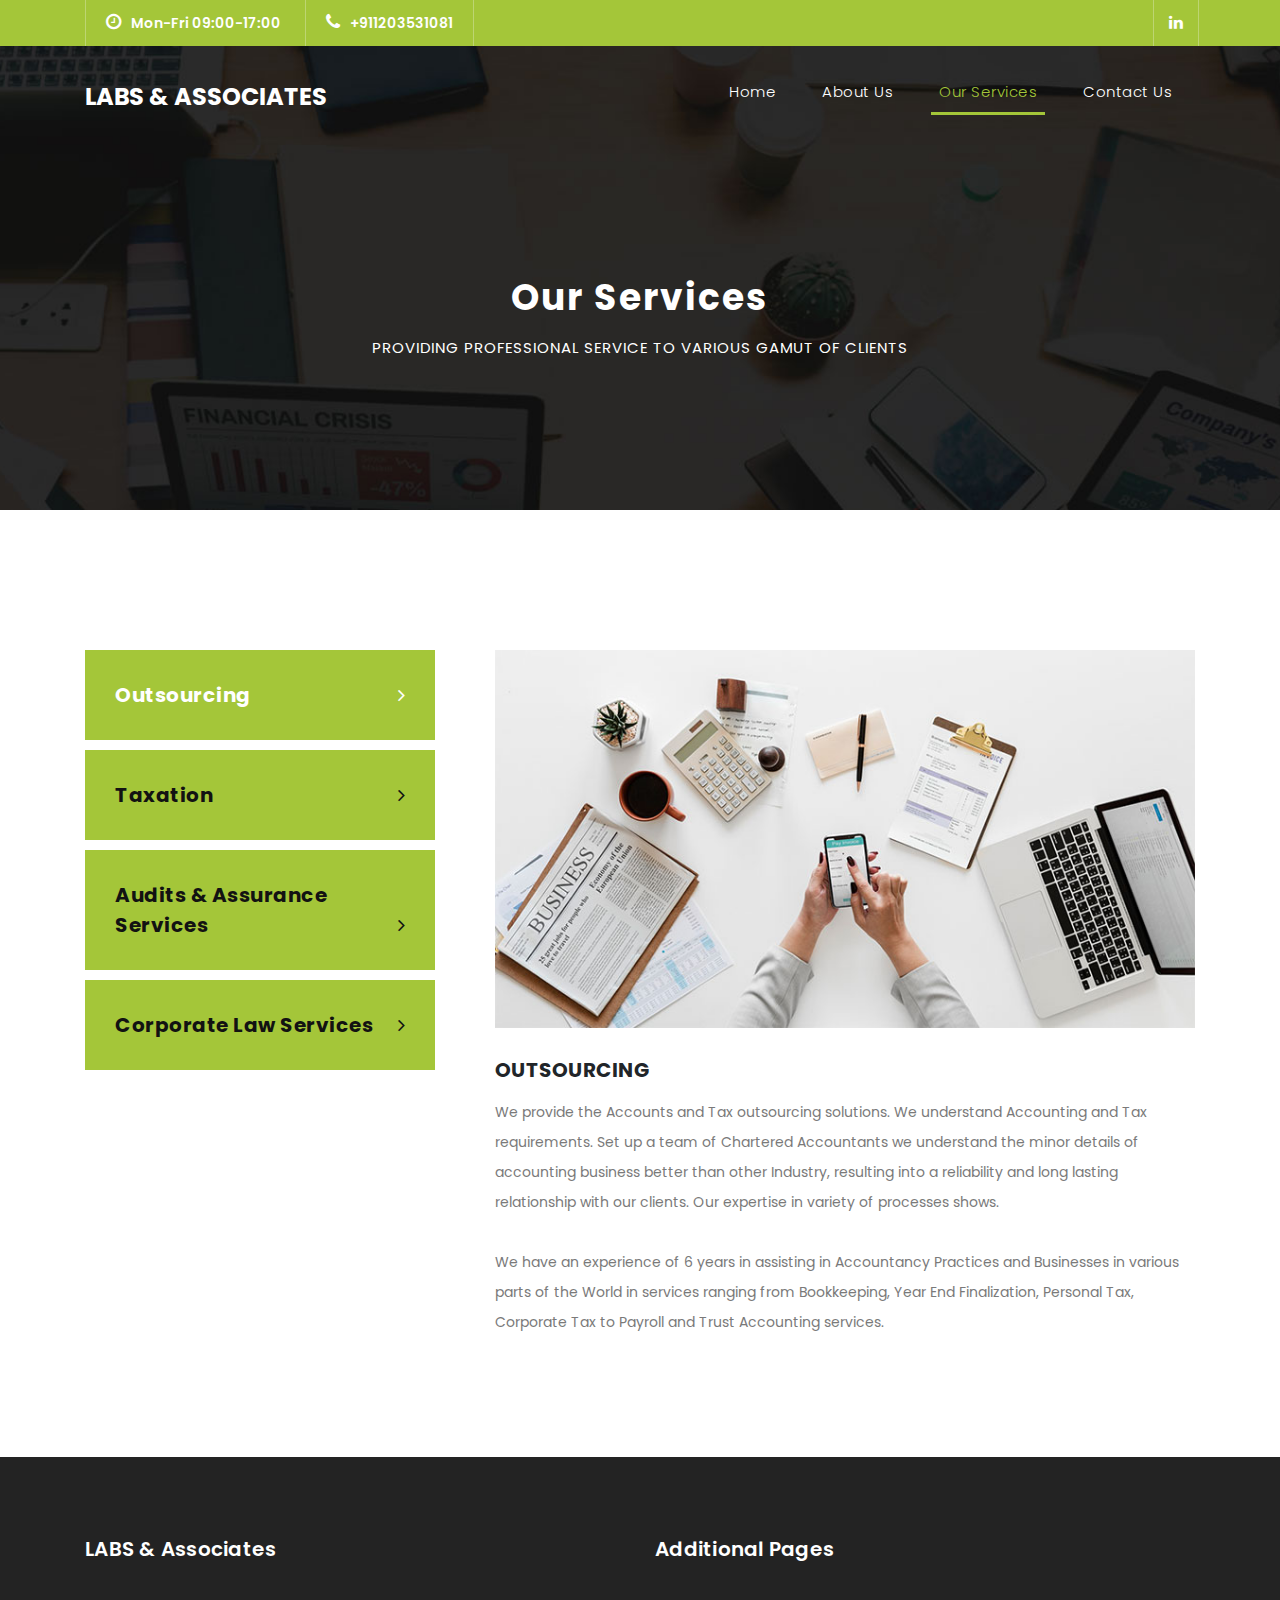
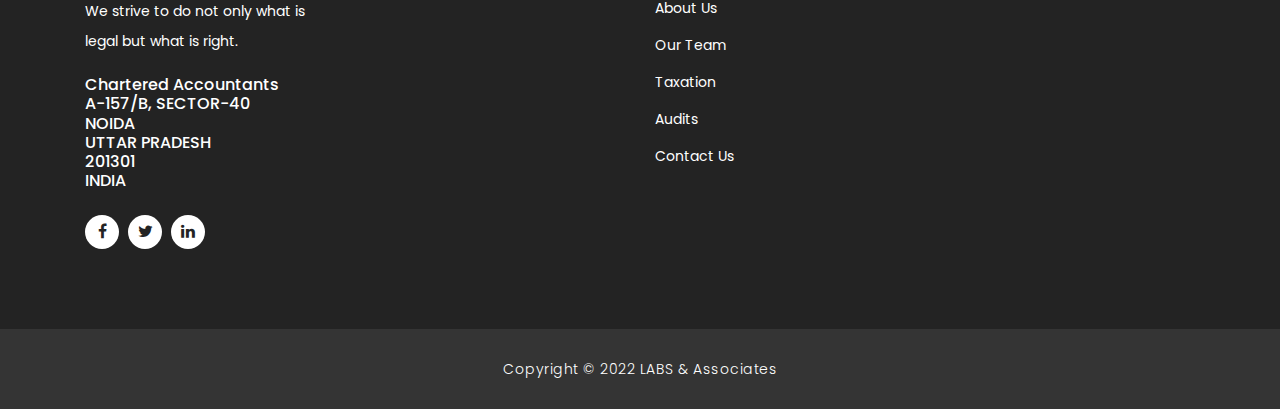
<file: services.html>
<!DOCTYPE html>
<html lang="en">

  <head>

    <meta charset="utf-8">
    <meta name="viewport" content="width=device-width, initial-scale=1, shrink-to-fit=no">
    <meta name="description" content="">
    <meta name="author" content="TemplateMo">
    <link href="https://fonts.googleapis.com/css?family=Poppins:100,200,300,400,500,600,700,800,900&display=swap" rel="stylesheet">

    <title>LABS & Associates - Services</title>

    <!-- Bootstrap core CSS -->
    <link href="vendor/bootstrap/css/bootstrap.min.css" rel="stylesheet">

    <!-- Additional CSS Files -->
    <link rel="stylesheet" href="assets/css/fontawesome.css">
    <link rel="stylesheet" href="assets/css/templatemo-finance-business.css">
    <link rel="stylesheet" href="assets/css/owl.css">

  </head>

  <body>

    <!-- ***** Preloader Start ***** -->
    <div id="preloader">
        <div class="jumper">
            <div></div>
            <div></div>
            <div></div>
        </div>
    </div>  
    <!-- ***** Preloader End ***** -->

    <!-- Header -->
    <div class="sub-header">
      <div class="container">
        <div class="row">
          <div class="col-md-8 col-xs-12">
            <ul class="left-info">
              <li><a href="#"><i class="fa fa-clock-o"></i>Mon-Fri 09:00-17:00</a></li>
              <li><a href="#"><i class="fa fa-phone"></i>+911203531081</a></li>
            </ul>
          </div>
          <div class="col-md-4">
        <ul class="right-icons">
              <!--<li><a href="#"><i class="fa fa-facebook"></i></a></li>
              <li><a href="#"><i class="fa fa-twitter"></i></a></li>-->
              <li><a href="https://www.linkedin.com/in/shashank-bajaj-aa262936/?originalSubdomain=in"><i class="fa fa-linkedin"></i></a></li>
            <!--  <li><a href="#"><i class="fa fa-behance"></i></a></li>-->
            </ul>
          </div>
        </div>
      </div>
    </div>
    <header class="">
      <nav class="navbar navbar-expand-lg">
        <div class="container">
          <a class="navbar-brand" href="index.html"><h2>LABS & Associates</h2></a>
          <button class="navbar-toggler" type="button" data-toggle="collapse" data-target="#navbarResponsive" aria-controls="navbarResponsive" aria-expanded="false" aria-label="Toggle navigation">
            <span class="navbar-toggler-icon"></span>
          </button>
          <div class="collapse navbar-collapse" id="navbarResponsive">
            <ul class="navbar-nav ml-auto">
              <li class="nav-item">
                <a class="nav-link" href="index.html">Home
                  <span class="sr-only">(current)</span>
                </a>
              </li>
              <li class="nav-item">
                <a class="nav-link" href="about.html">About Us</a>
              </li>
              <li class="nav-item active">
                <a class="nav-link" href="services.html">Our Services</a>
              </li>
              <li class="nav-item">
                <a class="nav-link" href="contact.html">Contact Us</a>
              </li>
              
            </ul>
          </div>
        </div>
      </nav>
    </header>

    <!-- Page Content -->
    <div class="page-heading header-text">
      <div class="container">
        <div class="row">
          <div class="col-md-12">
            <h1>Our Services</h1>
            <span>Providing professional service to various gamut of clients</span>
          </div>
        </div>
      </div>
    </div>

    <div class="single-services">
      <div class="container">
        <div class="row" id="tabs">
          <div class="col-md-4">
            <ul>
              <li><a href='#tabs-1'>Outsourcing <i class="fa fa-angle-right"></i></a></li>
              <li><a href='#tabs-2'>Taxation <i class="fa fa-angle-right"></i></a></li>
              <li><a href='#tabs-3'>Audits & Assurance Services <i class="fa fa-angle-right"></i></a></li>
              <li><a href='#tabs-4'>Corporate Law Services <i class="fa fa-angle-right"></i></a></li>
            </ul>
          </div>
          <div class="col-md-8">
            <section class='tabs-content'>
              <article id='tabs-1'>
                <img src="assets/images/single_service_01.jpg" alt="">
                <h4>OUTSOURCING</h4>
                <p>We provide the Accounts and Tax outsourcing solutions. We understand Accounting and Tax requirements. Set up a
                  team of Chartered Accountants we understand the minor details of accounting business better than other Industry,
                  resulting into a reliability and long lasting relationship with our clients. Our expertise in variety of processes shows.
                <br><br>We have an experience of 6 years in assisting in Accountancy Practices and Businesses in various parts of the World
                in services ranging from Bookkeeping, Year End Finalization, Personal Tax, Corporate Tax to Payroll and Trust
                Accounting services.</p>
              </article>
              <article id='tabs-2'>
                <img src="assets/images/single_service_02.jpg" alt="">
                <h4>TAXATION</h4>
                <p>We offer consultancy in Tax Planning and Tax Management, opinionated consulting in Search Seizure
                  matters Double Taxation Treaties with various countries consultancy on International Taxation as applicable to
                  foreign and multinational companies, issues relating to transfer pricing.
                <br><br>And also, representation before the
                various authorities of Income Tax including Appellate Authorities and briefing to senior advocates before the Delhi
                High Court.</p>
              </article>
              <article id='tabs-3'>
                <img src="assets/images/single_service_03.jpg" alt="">
                <h4>AUDITS & ASSURANCE SERVICES</h4>
                <p>We have been pioneers in rendering audit and assurance services for a whole range of our clients We offer our
                  auditing services to strengthen financial system and controls to enable our clients to deal more effectively with
                  their business situations, and to better adapt to the changing rules and regulations affecting their business. 
                <br><br>With the need for greater compliance with each passing year we have constantly upgraded and innovated our
                audit methodologies to ensure complete compliance and client satisfaction.</p>
              </article>
              <article id='tabs-4'>
                <img src="assets/images/single_service_04.jpg" alt="">
                <h4>CORPORATE LAW SERVICES</h4>
                <p>We
                  provide businesses with complete range of Corporate Law advisory Compliance services including formation of
                  Companies (both inland and off shore Joint Venture Companies, Subsidiaries, LLPs and Corporate Law Compliances
                  vis-a-vis preparation maintenance of statutory records.
                <br><br>We
                also provide services of preparation and vetting of various agreements for various purposes obtaining
                approvals from various Government Bodies representation before Company Law Board the Regional Directors
                all other regular Company Law Registrar of Companies (ROC related assignments.</p>
              </article>
            </section>
          </div>
        </div>
      </div>
      <br><br><br><br><br>
    </div>
<!--
    <div class="callback-form callback-services">
      <div class="container">
        <div class="row">
          <div class="col-md-12">
            <div class="section-heading">
              <h2>Request a <em>call back</em></h2>
              <span>interdum nisl ac urna tempor mollis</span>
            </div>
          </div>
          <div class="col-md-12">
            <div class="contact-form">
              <form id="contact" action="" method="post">
                <div class="row">
                  <div class="col-lg-4 col-md-12 col-sm-12">
                    <fieldset>
                      <input name="name" type="text" class="form-control" id="name" placeholder="Full Name" required="">
                    </fieldset>
                  </div>
                  <div class="col-lg-4 col-md-12 col-sm-12">
                    <fieldset>
                      <input name="email" type="text" class="form-control" id="email" pattern="[^ @]*@[^ @]*" placeholder="E-Mail Address" required="">
                    </fieldset>
                  </div>
                  <div class="col-lg-4 col-md-12 col-sm-12">
                    <fieldset>
                      <input name="subject" type="text" class="form-control" id="subject" placeholder="Subject" required="">
                    </fieldset>
                  </div>
                  <div class="col-lg-12">
                    <fieldset>
                      <textarea name="message" rows="6" class="form-control" id="message" placeholder="Your Message" required=""></textarea>
                    </fieldset>
                  </div>
                  <div class="col-lg-12">
                    <fieldset>
                      <button type="submit" id="form-submit" class="border-button">Send Message</button>
                    </fieldset>
                  </div>
                </div>
              </form>
            </div>
          </div>
        </div>
      </div>
    </div>

    <div class="partners">
      <div class="container">
        <div class="row">
          <div class="col-md-12">
            <div class="owl-partners owl-carousel">
              <div class="partner-item">
                <img src="assets/images/client-01.png" alt="">
              </div>
            </div>
          </div>
        </div>
      </div>
    </div>

-->
    <!-- Footer Starts Here -->
    <footer>
      <div class="container">
        <div class="row">
          <div class="col-md-3 footer-item">
            <h4>LABS & Associates</h4>
            <p>We strive to do not only what is legal but what is right.<br> </p>
            <h6><br>
              Chartered
              Accountants<br>
              A-157/B, SECTOR-40<br>NOIDA<br>
              UTTAR PRADESH<br>
              201301<br> INDIA</h6>
            <ul class="social-icons">
              <li><a rel="nofollow" href="https://fb.com/" target="_blank"><i class="fa fa-facebook"></i></a></li>
              <li><a href="twitter.com"><i class="fa fa-twitter"></i></a></li>
              <li><a href="https://www.linkedin.com/in/shashank-bajaj-aa262936/?originalSubdomain=in"><i class="fa fa-linkedin"></i></a></li>
              <!--<li><a href="#"><i class="fa fa-behance"></i></a></li>-->
            </ul>
          </div>
          
          <div class="col-md-3 footer-item">
            <!--
            <h4>Useful Links</h4>
            <ul class="menu-list">
              <li><a href="#">Vivamus ut tellus mi</a></li>
              <li><a href="#">Nulla nec cursus elit</a></li>
              <li><a href="#">Vulputate sed nec</a></li>
              <li><a href="#">Cursus augue hasellus</a></li>
              <li><a href="#">Lacinia ac sapien</a></li>
            </ul>
            -->
          </div>
          
          <div class="col-md-3 footer-item">
            <h4>Additional Pages</h4>
            <ul class="menu-list">
              <li><a href="about.html">About Us</a></li>
              <li><a href="about.html#team">Our Team</a></li>
              <li><a href="services.html#tabs-2">Taxation</a></li>
              <li><a href="services.html#tabs-3">Audits</a></li>

              <li><a href="contact.html">Contact Us</a></li>
            </ul>
          </div>
          <!--
          <div class="col-md-3 footer-item last-item">
            <h4>Contact Us</h4>
            <div class="contact-form">
              <form id="contact footer-contact" action="" method="post">
                <div class="row">
                  <div class="col-lg-12 col-md-12 col-sm-12">
                    <fieldset>
                      <input name="name" type="text" class="form-control" id="name" placeholder="Full Name" required="">
                    </fieldset>
                  </div>
                  <div class="col-lg-12 col-md-12 col-sm-12">
                    <fieldset>
                      <input name="email" type="text" class="form-control" id="email" pattern="[^ @]*@[^ @]*" placeholder="E-Mail Address" required="">
                    </fieldset>
                  </div>
                  <div class="col-lg-12">
                    <fieldset>
                      <textarea name="message" rows="6" class="form-control" id="message" placeholder="Your Message" required=""></textarea>
                    </fieldset>
                  </div>
                  <div class="col-lg-12">
                    <fieldset>
                      <button type="submit" id="form-submit" class="filled-button">Send Message</button>
                    </fieldset>
                  </div>
                </div>
              </form>
            </div>
          </div>
        </div>
      </div>
      -->
    </footer>
    
    <div class="sub-footer">
      <div class="container">
        <div class="row">
          <div class="col-md-12">
            <p>Copyright &copy; 2022 LABS & Associates
            
            </p>
          </div>
        </div>
      </div>
    </div>


    <!-- Bootstrap core JavaScript -->
    <script src="vendor/jquery/jquery.min.js"></script>
    <script src="vendor/bootstrap/js/bootstrap.bundle.min.js"></script>

    <!-- Additional Scripts -->
    <script src="assets/js/custom.js"></script>
    <script src="assets/js/owl.js"></script>
    <script src="assets/js/slick.js"></script>
    <script src="assets/js/accordions.js"></script>

    <script language = "text/Javascript"> 
      cleared[0] = cleared[1] = cleared[2] = 0; //set a cleared flag for each field
      function clearField(t){                   //declaring the array outside of the
      if(! cleared[t.id]){                      // function makes it static and global
          cleared[t.id] = 1;  // you could use true and false, but that's more typing
          t.value='';         // with more chance of typos
          t.style.color='#fff';
          }
      }
    </script>

  </body>
</html>
</file>
<file: assets/css/templatemo-finance-business.css>
/* 

TemplateMo - Finance Business

https://templatemo.com/tm-545-finance-business

*/

body {
  font-family: 'Poppins', sans-serif;
  overflow-x: hidden;
  text-rendering: optimizeLegibility;
  -webkit-font-smoothing: antialiased;
  -moz-osx-font-smoothing: grayscale;
}
p {
	margin-bottom: 0px;
	font-size: 14px;
	color: #666666;
	line-height: 30px;
}
a {
	text-decoration: none!important;
}
ul {
	padding: 0;
	margin: 0;
	list-style: none;
}

h1,h2,h3,h4,h5,h6 {
	margin: 0px;
}

a.filled-button {
	background-color: #a4c639;
	color: #fff;
	font-size: 13px;
	text-transform: uppercase;
	font-weight: 700;
	padding: 12px 30px;
	border-radius: 30px;
	display: inline-block;
	transition: all 0.3s;
}

a.filled-button:hover {
	background-color: #fff;
	color: #a4c639;
}

a.border-button {
	background-color: transparent;
	color: #fff;
	border: 2px solid #fff;
	font-size: 13px;
	text-transform: uppercase;
	font-weight: 700;
	padding: 10px 28px;
	border-radius: 30px;
	display: inline-block;
	transition: all 0.3s;
}

a.border-button:hover {
	background-color: #fff;
	color: #a4c639;
}

.section-heading {
	text-align: center;
	margin-bottom: 80px;
}

.section-heading h2 {
	font-size: 36px;
	font-weight: 600;
	color: #1e1e1e;
}

.section-heading em {
	font-style: normal;
	color: #a4c639;
}

.section-heading span {
	display: block;
	margin-top: 15px;
	text-transform: uppercase;
	font-size: 15px;
	color: #666;
	letter-spacing: 1px;
}

#preloader {
  overflow: hidden;
  background: #a4c639;
  left: 0;
  right: 0;
  top: 0;
  bottom: 0;
  position: fixed;
  z-index: 9999999;
  color: #fff;
}

#preloader .jumper {
  left: 0;
  top: 0;
  right: 0;
  bottom: 0;
  display: block;
  position: absolute;
  margin: auto;
  width: 50px;
  height: 50px;
}

#preloader .jumper > div {
  background-color: #fff;
  width: 10px;
  height: 10px;
  border-radius: 100%;
  -webkit-animation-fill-mode: both;
  animation-fill-mode: both;
  position: absolute;
  opacity: 0;
  width: 50px;
  height: 50px;
  -webkit-animation: jumper 1s 0s linear infinite;
  animation: jumper 1s 0s linear infinite;
}

#preloader .jumper > div:nth-child(2) {
  -webkit-animation-delay: 0.33333s;
  animation-delay: 0.33333s;
}

#preloader .jumper > div:nth-child(3) {
  -webkit-animation-delay: 0.66666s;
  animation-delay: 0.66666s;
}

@-webkit-keyframes jumper {
  0% {
    opacity: 0;
    -webkit-transform: scale(0);
    transform: scale(0);
  }
  5% {
    opacity: 1;
  }
  100% {
    -webkit-transform: scale(1);
    transform: scale(1);
    opacity: 0;
  }
}

@keyframes jumper {
  0% {
    opacity: 0;
    -webkit-transform: scale(0);
    transform: scale(0);
  }
  5% {
    opacity: 1;
  }
  100% {
    opacity: 0;
  }
}

/* Sub Header Style */

.sub-header {
	background-color: #a4c639;
	height: 46px;
	line-height: 46px;
}

.sub-header ul li {
	display: inline-block;
}

.sub-header ul.left-info li {
	border-left: 1px solid rgba(250,250,250,0.3);
	padding: 0px 20px;
}

.sub-header ul.left-info li:last-child {
	border-right: 1px solid rgba(250,250,250,0.3);
}

.sub-header ul.left-info li i {
	margin-right: 10px;
	font-size: 18px;
}

.sub-header ul.left-info li a {
	color: #fff;
	font-size: 14px;
	font-weight: 600;
}

.sub-header ul.right-icons {
	float: right;
}

.sub-header ul.right-icons li {
	margin-right: -4px;
	width: 46px;
	display: inline-block;
	text-align: center;
	border-right: 1px solid rgba(250,250,250,0.3);
}

.sub-header ul.right-icons li:first-child {
	border-left: 1px solid rgba(250,250,250,0.3);
}

.sub-header ul.right-icons li a {
	color: #fff;
	transition: all 0.3s;
}

.sub-header ul.right-icons li a:hover {
	opacity: 0.75;
}



/* Header Style */
header {
	position: absolute;
	z-index: 99999;
	width: 100%;
	background-color: transparent!important;
	height: 80px;
	-webkit-transition: all 0.3s ease-in-out 0s;
    -moz-transition: all 0.3s ease-in-out 0s;
    -o-transition: all 0.3s ease-in-out 0s;
    transition: all 0.3s ease-in-out 0s;
}
header .navbar {
	padding: 20px 0px;
}
.background-header .navbar {
	padding: 10px 0px;
}
.background-header {
	top: 0;
	position: fixed;
	background-color: #fff!important;
	box-shadow: 0px 1px 10px rgba(0,0,0,0.1);
}
.background-header .navbar-brand h2 {
	color: #a4c639!important;
}
.background-header .navbar-nav a.nav-link {
	color: #1e1e1e!important;
}
.background-header .navbar-nav .nav-link:hover,
.background-header .navbar-nav .active>.nav-link,
.background-header .navbar-nav .nav-link.current,
.background-header .navbar-nav .nav-link.show,
.background-header .navbar-nav .show>.nav-link {
	color: #a4c639!important;
}
.navbar .navbar-brand {
	float: 	left;
	margin-top: 12px;
	outline: none;
}
.navbar .navbar-brand h2 {
	color: #fff;
	text-transform: uppercase;
	font-size: 24px;
	font-weight: 700;
	-webkit-transition: all .3s ease 0s;
    -moz-transition: all .3s ease 0s;
    -o-transition: all .3s ease 0s;
    transition: all .3s ease 0s;
}
.navbar .navbar-brand h2 em {
	font-style: normal;
	font-size: 16px;
}
#navbarResponsive {
	z-index: 999;
}
.navbar-collapse {
	text-align: center;
}
.navbar .navbar-nav .nav-item {
	margin: 0px 15px;
}
.navbar .navbar-nav a.nav-link {
	text-transform: capitalize;
	font-size: 15px;
	font-weight: 300;
	letter-spacing: 0.5px;
	color: #fff;
	transition: all 0.5s;
	margin-top: 5px;
}
.navbar .navbar-nav .nav-link:hover,
.navbar .navbar-nav .active>.nav-link,
.navbar .navbar-nav .nav-link.current,
.navbar .navbar-nav .nav-link.show,
.navbar .navbar-nav .show>.nav-link {
	color: #a4c639;
	border-bottom: 3px solid #a4c639;
}
.navbar .navbar-toggler-icon {
	background-image: none;
}
.navbar .navbar-toggler {
	border-color: #fff;
	background-color: #fff;	
	height: 36px;
	outline: none;
	border-radius: 0px;
	position: absolute;
	right: 30px;
	top: 20px;
}
.navbar .navbar-toggler-icon:after {
	content: '\f0c9';
	color: #a4c639;
	font-size: 18px;
	line-height: 26px;
	font-family: 'FontAwesome';
}



/* Banner Style */

.img-fill{
  width: 100%;
  display: block;
  overflow: hidden;
  position: relative;
  text-align: center
}

.img-fill img {
  min-height: 100%;
  min-width: 100%;
  position: relative;
  display: inline-block;
  max-width: none;
}

*,
*:before,
*:after {
  -webkit-box-sizing: border-box;
  box-sizing: border-box;
  -webkit-font-smoothing: antialiased;
  -moz-osx-font-smoothing: grayscale;
}

.Grid1k {
  padding: 0 15px;
  max-width: 1200px;
  margin: auto;
}

.blocks-box,
.slick-slider {
  margin: 0;
  padding: 0!important;
}

.slick-slide {
  float: left;
  padding: 0;
}

.Modern-Slider .item .img-fill {
	background-size: cover;
	background-position: center center;
	background-repeat: no-repeat;
	height:100vh;
}

.Modern-Slider .item-1 .img-fill {
	background-image: url(../images/slide_01.jpg);
}

.Modern-Slider .item-2 .img-fill {
	background-image: url(../images/slide_02.jpg);
}

.Modern-Slider .item-3 .img-fill {
	background-image: url(../images/slide_03.jpg);
}

.Modern-Slider .NextArrow{
  position:absolute;
  top:50%;
  right:30px;
  border:0 none;
  background-color: transparent;
  text-align:center;
  font-size: 36px;
  font-family: 'FontAwesome';
  color:#FFF;
  z-index:5;
  outline: none;
  cursor: pointer;
}

.Modern-Slider .NextArrow:before{
  content:'\f105';
}

.Modern-Slider .PrevArrow {
  position:absolute;
  top:50%;
  left:30px;
  border:0 none;
  background-color: transparent;
  text-align:center;
  font-size: 36px;
  font-family: 'FontAwesome';
  color:#FFF;
  z-index:5;
  outline: none;
  cursor: pointer;
}

.Modern-Slider .PrevArrow:before{
  content:'\f104';
}

ul.slick-dots {
  display: none!important;
}

.Modern-Slider .text-content {
	text-align: left;
  	width: 75%;
  	position: absolute;
  	top: 50%;
  	left: 50%;
  	transform: translate(-50%, -50%);
}

.Modern-Slider .item h6 {
  margin-bottom: 15px;
  font-size: 22px;
  text-transform: uppercase;
  font-weight: 700;
  letter-spacing: 1px;
  color:#a4c639;
  animation:fadeOutRight 1s both;
}

.Modern-Slider .item h4 {
  margin-bottom: 30px;
  text-transform: uppercase;
  font-size: 44px;
  font-weight: 700;
  letter-spacing: 2.5px;
  color:#FFF;
  overflow:hidden;
  animation:fadeOutLeft 1s both;
}

.Modern-Slider .item p {
	max-width: 570px;
	color: #fff;
	font-size: 15px;
	font-weight: 400;
	line-height: 30px;
	margin-bottom: 40px;
}

.Modern-Slider .item a {
  margin: 0 5px;
}

.Modern-Slider .item.slick-active h6{
  animation:fadeInDown 1s both 1s;
}

.Modern-Slider .item.slick-active h4{
  animation:fadeInLeft 1s both 1.5s;
}

.Modern-Slider .item.slick-active{
  animation:Slick-FastSwipeIn 1s both;
}

.Modern-Slider .buttons {
  position: relative;
}

.Modern-Slider {background:#000;}


/* ==== Slick Slider Css Ruls === */
.slick-slider{position:relative;display:block;-webkit-user-select:none;-moz-user-select:none;-ms-user-select:none;user-select:none;-webkit-touch-callout:none;-khtml-user-select:none;-ms-touch-action:pan-y;touch-action:pan-y;-webkit-tap-highlight-color:transparent}
.slick-list{position:relative;display:block;overflow:hidden;margin:0;padding:0}
.slick-list:focus{outline:none}.slick-list.dragging{cursor:hand}
.slick-slider .slick-track,.slick-slider .slick-list{-webkit-transform:translate3d(0,0,0);-ms-transform:translate3d(0,0,0);transform:translate3d(0,0,0)}
.slick-track{position:relative;top:0;left:0;display:block}
.slick-track:before,.slick-track:after{display:table;content:''}.slick-track:after{clear:both}
.slick-loading .slick-track{visibility:hidden}
.slick-slide{display:none;float:left /* If RTL Make This Right */ ;height:100%;min-height:1px}
.slick-slide.dragging img{pointer-events:none}
.slick-initialized .slick-slide{display:block}
.slick-loading .slick-slide{visibility:hidden}
.slick-vertical .slick-slide{display:block;height:auto;border:1px solid transparent}




/* Request Form */

.request-form {
	background-color: #a4c639;
	padding: 40px 0px;
	color: #fff;
}

.request-form h4 {
	font-size: 22px;
	font-weight: 600;
}

.request-form span {
	font-size: 15px;
	font-weight: 400;
	display: inline-block;
	margin-top: 10px;
}

.request-form a.border-button {
	margin-top: 12px;
	float: right;
}




/* Services */

.services {
	margin-top: 140px;
}

.service-item img {
	width: 100%;
	overflow: hidden;
}

.service-item .down-content {
	background-color: #f7f7f7;
	padding: 30px;
}

.service-item .down-content h4 {
	font-size: 20px;
	font-weight: 700;
	letter-spacing: 0.25px;
	margin-bottom: 15px;
}

.service-item .down-content p {
	margin-bottom: 20px;
}



/* Fun Facts */

.fun-facts {
	margin-top: 140px;
	background-image: url(../images/fun-facts-bg.jpg);
	background-position: center center;
	background-repeat: no-repeat;
	background-size: cover;
	background-attachment: fixed;
	padding: 140px 0px;
	color: #fff;
}

.fun-facts span {
	text-transform: uppercase;
	font-size: 15px;
	color: #fff;
	letter-spacing: 1px;
	margin-bottom: 10px;
	display: block;
}

.fun-facts h2 {
	font-size: 36px;
	font-weight: 600;
	margin-bottom: 35px;
}

.fun-facts em {
	font-style: normal;
	color: #a4c639;
}

.fun-facts p {
	color: #fff;
	margin-bottom: 40px;
}

.fun-facts .left-content {
	margin-right: 45px;
}

.count-area-content {
	text-align: center;
	background-color: rgba(250,250,250,0.1);
	padding: 25px 30px 35px 30px;
	margin: 15px 0px;
}

.count-digit {
    margin: 5px 0px;
    color: #a4c639;
    font-weight: 700;
    font-size: 36px;
}
.count-title {
    font-size: 20px;
    font-weight: 600;
    color: #fff;
    letter-spacing: 0.5px;
}



/* More Info */

.more-info {
	margin-top: 140px;
}

.more-info .left-image img {
	width: 100%;
	overflow: hidden;
}

.more-info .more-info-content {
	background-color: #f7f7f7;
}

.about-info .more-info-content {
	background-color: transparent;
}

.about-info .right-content {
	padding: 0px!important;
	margin-right: 30px;
}

.more-info .right-content {
	padding: 45px 45px 45px 30px;
}

.more-info .right-content span {
	text-transform: uppercase;
	font-size: 15px;
	color: #666;
	letter-spacing: 1px;
	margin-bottom: 10px;
	display: block;
}

.more-info .right-content h2 {
	font-size: 36px;
	font-weight: 600;
	margin-bottom: 35px;
}

.more-info .right-content em {
	font-style: normal;
	color: #a4c639;
}

.more-info .right-content p {
	margin-bottom: 30px;
}


/* Testimonials Style */

.about-testimonials {
	margin-top: 0px!important;
}

.testimonials {
	margin-top: 140px;
	background-color: #f7f7f7;
	padding: 140px 0px;
}
.testimonial-item .inner-content {
	text-align: center;
	background-color: #fff;	
	padding: 30px;
	border-radius: 5px;
}
.testimonial-item p {
	font-size: 14px;
	font-weight: 400;
}
.testimonial-item h4 {
	font-size: 19px;
	font-weight: 700;
	color: #1e1e1e;
	letter-spacing: 0.5px;
	margin-bottom: 0px;
}
.testimonial-item span {
	display: inline-block;
	margin-top: 8px;
	font-weight: 600;
	font-size: 14px;
	color: #a4c639;
}
.testimonial-item img {
	max-width: 60px;
	border-radius: 50%;
	margin: 25px auto 0px auto;
}




/* Call Back Style */

.callback-services {
	border-top: 1px solid #eee;
	padding-top: 140px;
}

.contact-us {
	background-color: #f7f7f7;
	padding: 140px 0px;
}

.contact-us .contact-form {
	background-color: transparent!important;
	padding: 0!important;
}

.callback-form {
	margin-top: 140px;
}

.callback-form .contact-form {
	background-color: #a4c639;
	padding: 60px;
	border-radius: 5px;
	text-align: center;
}

.callback-form .contact-form input {
	border-radius: 20px;
	height: 40px;
	line-height: 40px;
	display: inline-block;
	padding: 0px 15px;
	color: #6a6a6a;
	font-size: 13px;
	text-transform: none;
	box-shadow: none;
	border: none;
	margin-bottom: 35px;
}

.callback-form .contact-form input:focus {
	outline: none;
	box-shadow: none;
	border: none;
}

.callback-form .contact-form textarea {
	border-radius: 20px;
	height: 120px;
	max-height: 200px;
	min-height: 120px;
	display: inline-block;
	padding: 15px;
	color: #6a6a6a;
	font-size: 13px;
	text-transform: none;
	box-shadow: none;
	border: none;
	margin-bottom: 35px;
}

.callback-form .contact-form textarea:focus {
	outline: none;
	box-shadow: none;
	border: none;
}

.callback-form .contact-form ::-webkit-input-placeholder { /* Edge */
  color: #aaa;
}
.callback-form .contact-form :-ms-input-placeholder { /* Internet Explorer 10-11 */
  color: #aaa;
}
.callback-form .contact-form ::placeholder {
  color: #aaa;
}

.callback-form .contact-form button.border-button {
	background-color: transparent;
	color: #fff;
	border: 2px solid #fff;
	font-size: 13px;
	text-transform: uppercase;
	font-weight: 700;
	padding: 10px 28px;
	border-radius: 30px;
	display: inline-block;
	transition: all 0.3s;
	outline: none;
	box-shadow: none;
	text-shadow: none;
	cursor: pointer;
}

.callback-form .contact-form button.border-button:hover {
	background-color: #fff;
	color: #a4c639;
}

.contact-us .contact-form button.filled-button {
	background-color: #a4c639;
	color: #fff;
	border: none;
	font-size: 13px;
	text-transform: uppercase;
	font-weight: 700;
	padding: 12px 30px;
	border-radius: 30px;
	display: inline-block;
	transition: all 0.3s;
	outline: none;
	box-shadow: none;
	text-shadow: none;
	cursor: pointer;
}

.contact-us .contact-form button.filled-button:hover {
	background-color: #fff;
	color: #a4c639;
}



/* Partners Style */

.contact-partners {
	margin-top: -8px!important;
}

.partners {
	margin-top: 140px;
	background-color: #f7f7f7;
	padding: 60px 0px;
}

.partners .owl-item {
	text-align: center;
	cursor: pointer;
}

.partners .partner-item img {
	max-width: 156px;
	margin: auto;
}



/* Footer Style */

footer {
	background-color: #232323;
	padding: 80px 0px;
	color: #fff;
}

footer h4 {
	color: #fff;
	font-size: 20px;
	font-weight: 600;
	letter-spacing: 0.25px;
	margin-bottom: 35px;
}
footer p {
	color: #fff;
}

footer ul.social-icons {
	margin-top: 25px;
}

footer ul.social-icons li {
	display: inline-block;
	margin-right: 5px;
}

footer ul.social-icons li:last-child {
	margin-right: 0px;
}

footer ul.social-icons li a {
	width: 34px;
	height: 34px;
	display: inline-block;
	line-height: 34px;
	text-align: center;
	background-color: #fff;
	color: #232323;
	border-radius: 50%;
	transition: all 0.3s;
}

footer ul.social-icons li a:hover {
	background-color: #a4c639;
}

footer ul.menu-list li {
	margin-bottom: 13px;
}

footer ul.menu-list li:last-child {
	margin-bottom: 0px;
}

footer ul.menu-list li a {
	font-size: 14px;
	color: #fff;
	transition: all 0.3s;
}

footer ul.menu-list li a:hover {
	color: #a4c639;
}

footer .contact-form input {
	border-radius: 20px;
	height: 40px;
	line-height: 40px;
	display: inline-block;
	padding: 0px 15px;
	color: #aaa!important;
	background-color: #343434;
	font-size: 13px;
	text-transform: none;
	box-shadow: none;
	border: none;
	margin-bottom: 15px;
}

footer .contact-form input:focus {
	outline: none;
	box-shadow: none;
	border: none;
	background-color: #343434;
}

footer .contact-form textarea {
	border-radius: 20px;
	height: 120px;
	max-height: 200px;
	min-height: 120px;
	display: inline-block;
	padding: 15px;
	color: #aaa!important;
	background-color: #343434;
	font-size: 13px;
	text-transform: none;
	box-shadow: none;
	border: none;
	margin-bottom: 15px;
}

footer .contact-form textarea:focus {
	outline: none;
	box-shadow: none;
	border: none;
	background-color: #343434;
}

footer .contact-form ::-webkit-input-placeholder { /* Edge */
  color: #aaa;
}
footer .contact-form :-ms-input-placeholder { /* Internet Explorer 10-11 */
  color: #aaa;
}
footer .contact-form ::placeholder {
  color: #aaa;
}

footer .contact-form button.filled-button {
	background-color: transparent;
	color: #fff;
	background-color: #a4c639;
	border: none;
	font-size: 13px;
	text-transform: uppercase;
	font-weight: 700;
	padding: 12px 30px;
	border-radius: 30px;
	display: inline-block;
	transition: all 0.3s;
	outline: none;
	box-shadow: none;
	text-shadow: none;
	cursor: pointer;
}

footer .contact-form button.filled-button:hover {
	background-color: #fff;
	color: #a4c639;
}



/* Sub-footer Style */

.sub-footer {
	background-color: #343434;
	text-align: center;
	padding: 25px 0px;
}

.sub-footer p {
	color: #fff;
	font-weight: 300;
	letter-spacing: 0.5px;
}

.sub-footer a {
	color: #fff;
}


.page-heading {
	text-align: center;
	background-image: url(../images/page-heading-bg.jpg);
	background-position: center center;
	background-repeat: no-repeat;
	background-size: cover;
	padding: 230px 0px 150px 0px;
	color: #fff;
}

.page-heading h1 {
	text-transform: capitalize;
	font-size: 36px;
	font-weight: 700;
	letter-spacing: 2px;
	margin-bottom: 18px;
}

.page-heading span {
	font-size: 15px;
	text-transform: uppercase;
	letter-spacing: 1px;
	color: #fff;
	display: block;
}


/* team */

.team {
	background-color: #f7f7f7;
	margin-top: 140px;
	margin-bottom: -140px;
	padding: 120px 0px;
}

.team-item img {
	width: 100%;
	overflow: hidden;
}

.team-item .down-content {
	background-color: #fff;
	padding: 30px;
}

.team-item .down-content h4 {
	font-size: 20px;
	font-weight: 700;
	letter-spacing: 0.25px;
	margin-bottom: 10px;
}

.team-item .down-content span {
	color: #a4c639;
	font-weight: 600;
	font-size: 14px;
	display: block;
	margin-bottom: 15px;
}

.team-item .down-content p {
	margin-bottom: 20px;
}


/* Single Service */

.single-services {
	margin-top: 140px;
}

#tabs ul {
  margin: 0;
  padding: 0;
}
#tabs ul li {
  margin-bottom: 10px;
  display: inline-block;
  width: 100%;
}
#tabs ul li:last-child {
  margin-bottom: 0px;
}
#tabs ul li a {
	text-transform: capitalize;
	width: 100%;
	padding: 30px 30px;
	display: inline-block;
	background-color: #a4c639;
  	font-size: 20px;
  	color: #121212;
  	letter-spacing: 0.5px;
  	font-weight: 700;
  	transition: all 0.3s;
}
#tabs ul li a i {
	float: right;
	margin-top: 5px;
}
#tabs ul .ui-tabs-active span {
  background: #faf5b2;
  border: #faf5b2;
  line-height: 90px;
  border-bottom: none;
}
#tabs ul .ui-tabs-active a {
  color: #fff;
}
#tabs ul .ui-tabs-active span {
  color: #1e1e1e;
}
.tabs-content {
	margin-left: 30px;
  text-align: left;
  display: inline-block;
  transition: all 0.3s;
}
.tabs-content img {
	max-width: 100%;
	overflow: hidden;
}
.tabs-content h4 {
	font-size: 20px;
	font-weight: 700;
	letter-spacing: 0.25px;
	margin-bottom: 15px;
	margin-top: 30px;
}
.tabs-content p {
  font-size: 14px;
  color: #7a7a7a;
  margin-bottom: 0px;
}



/* Contact Information */

.contact-information {
	margin-top: 140px;
}

.contact-information .contact-item {
	padding: 60px 30px;
	background-color: #f7f7f7;
	text-align: center;
}

.contact-information .contact-item i {
	color: #a4c639;
	font-size: 48px;
	margin-bottom: 40px;
}

.contact-information .contact-item h4 {
	font-size: 20px;
	font-weight: 700;
	letter-spacing: 0.25px;
	margin-bottom: 15px;
}

.contact-information .contact-item p {
	margin-bottom: 20px;
}

.contact-information .contact-item a {
	font-weight: 600;
	color: #a4c639;
	font-size: 15px;
}




/* Responsive Style */
@media (max-width: 768px) {
	.sub-header {
		display: none;
	}
	.Modern-Slider .item h6 {
	  margin-bottom: 15px;
	  font-size: 18px;
	}
	.Modern-Slider .item h4 {
	  margin-bottom: 25px;
	  font-size: 28px;
	  line-height: 36px;
	  letter-spacing: 1px;
	}
	.Modern-Slider .item p {
		max-width: 570px;
		line-height: 25px;
		margin-bottom: 30px;
	}
	.Modern-Slider .NextArrow{
	  right:5px;
	}
	.Modern-Slider .PrevArrow {
	  left:5px;
	}
	.request-form {
		text-align: center;
	}
	.request-form a.border-button {
		float: none;
		margin-top: 30px;
	}
	.services .service-item {
		margin-bottom: 30px;
	}
	.fun-facts .left-content {
		margin-right: 0px;
		margin-bottom: 30px;
	}
	.more-info .right-content  {
		padding: 30px;
	}
	footer {
		padding: 80px 0px 20px 0px;
	}
	footer .footer-item {
		border-bottom: 1px solid #343434;
		margin-bottom: 30px;
		padding-bottom: 30px;
	}
	footer .last-item {
		border-bottom: none;
	}
	.about-info .right-content {
		margin-right: 0px;
		margin-bottom: 30px;
	}
	.team .team-item {
		margin-bottom: 30px;
	}
	.tabs-content {
		margin-left: 0px;
		margin-top: 30px;
	}
	.contact-item {
		margin-bottom: 30px;
	}
}

@media (max-width: 992px) {
	.navbar .navbar-brand {
		position: absolute;
		left: 30px;
		top: 10px;
	}
	.navbar .navbar-brand {
		width: auto;
	}
	.navbar:after {
		display: none;
	}
	#navbarResponsive {
	    z-index: 99999;
	    position: absolute;
	    top: 80px;
	    left: 0;
	    width: 100%;
	    text-align: center;
	    background-color: #fff;
	    box-shadow: 0px 10px 10px rgba(0,0,0,0.1);
	}
	.navbar .navbar-nav .nav-item {
		border-bottom: 1px solid #eee;
	}
	.navbar .navbar-nav .nav-item:last-child {
		border-bottom: none;
	}
	.navbar .navbar-nav a.nav-link {
		padding: 15px 0px;
		color: #1e1e1e!important;
	}
	.navbar .navbar-nav .nav-link:hover,
	.navbar .navbar-nav .active>.nav-link,
	.navbar .navbar-nav .nav-link.current,
	.navbar .navbar-nav .nav-link.show,
	.navbar .navbar-nav .show>.nav-link {
		color: #a4c639!important;
		border-bottom: none!important;
	}
}
</file>
